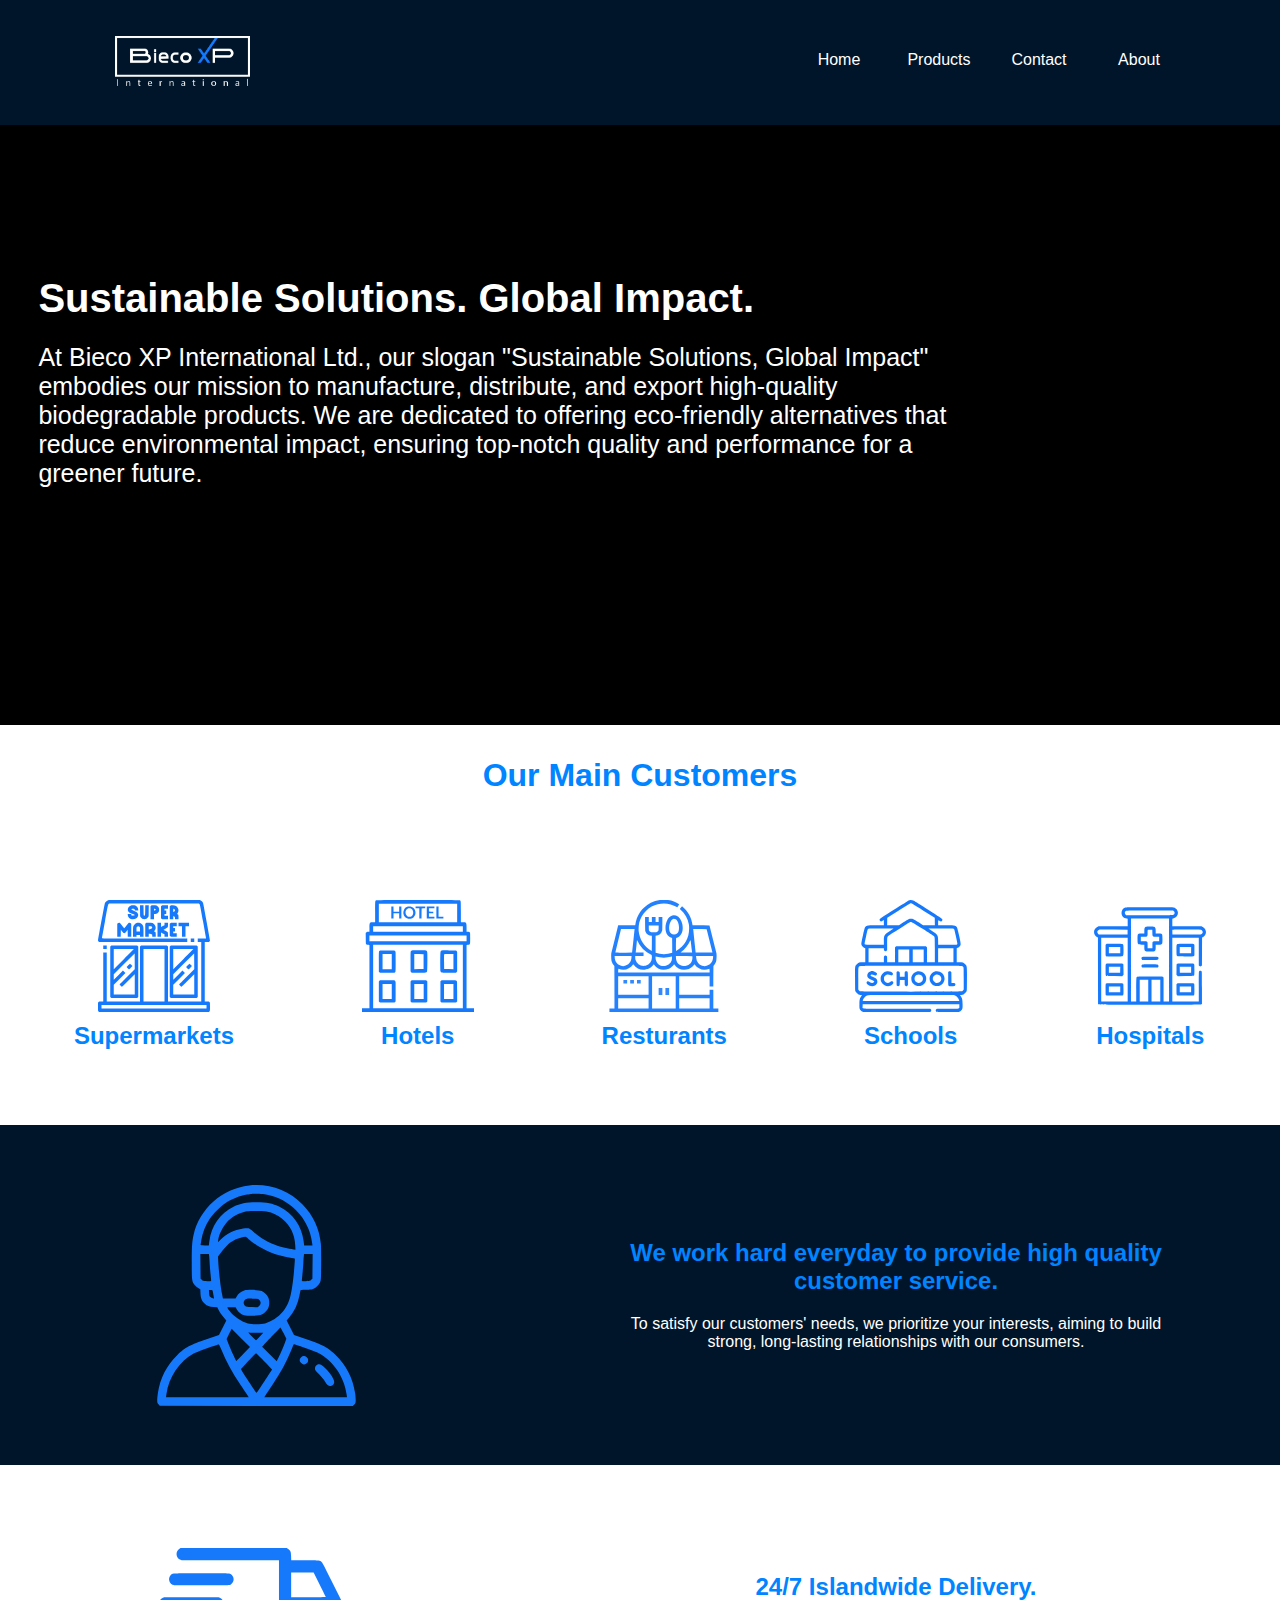
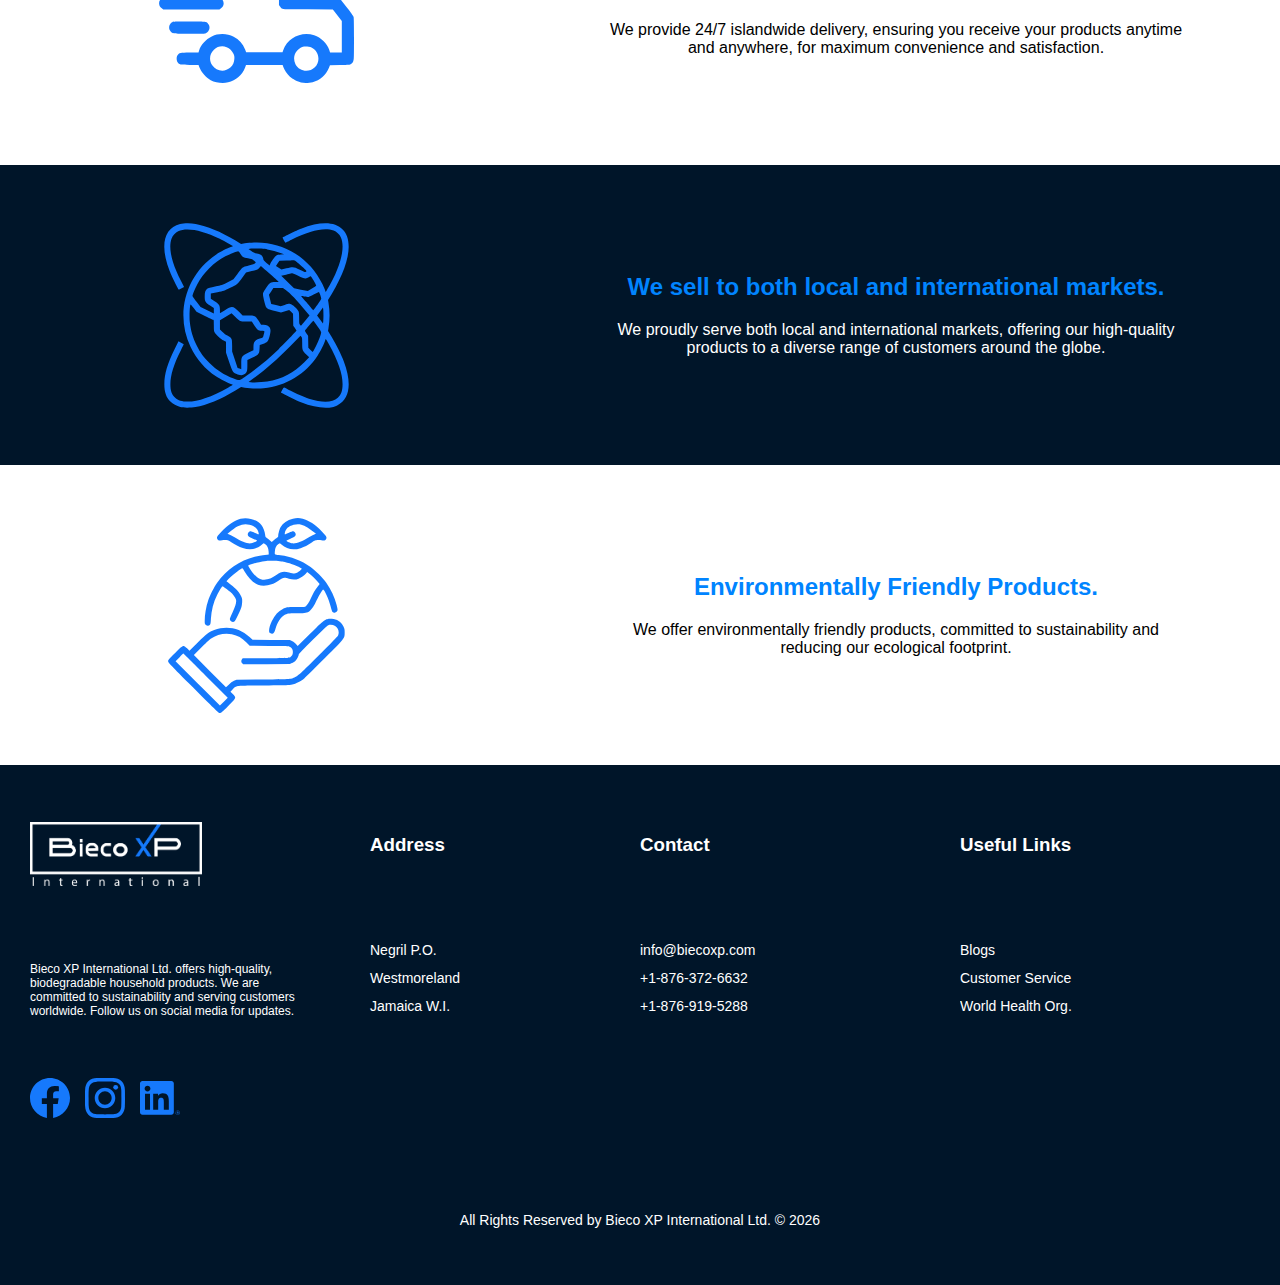
<file: index.html>
<!DOCTYPE html>
<html>
    <head>
        <meta charset="utf-8">
        <meta http-equiv="X-UA-Compatible" content="IE=edge">
        <title>Bieco XP International Ltd.</title>
        <link rel="apple-touch-icon" sizes="180x180" href="./images/Favicons/apple-touch-icon.png">
        <link rel="icon" type="image/png" sizes="32x32" href="./images/Favicons/favicon-32x32.png">
        <link rel="icon" type="image/png" sizes="16x16" href="./images/Favicons/favicon-16x16.png">
        <link rel="icon" href="./images/Favicons/favicon.ico" type="image/x-icon">
        <link rel="manifest" href="/site.webmanifest">
        <meta name="description" content="Bieco XP International Ltd. is Jamaica's #1 manufacturer, distributor and exporter of biodegradable products.">
        <meta name="viewport" content="width=device-width, initial-scale=1">
        <link rel="stylesheet" href="./CSS/index.css">
    </head>
    <body>
        <header>
            <div class="business_logo_container">
                <a href="index.html"><img class="main_logo" src="./images/Bieco Xp Logo (Main) Blue X.png" alt="Bieco XP International Ltd."></a>
            </div>
            <nav>
                <!-- Home -->
                <div class="links1">
                    <a href="index.html">Home</a>
                    <div class="link_bar1"></div>
                </div>
                <!-- Products -->
                <div class="links2">
                    <a href="products.html">Products</a>
                    <div class="link_bar2"></div>
                </div>
                <!-- Contact -->
                <div class="links3">
                    <a href="contact.html">Contact</a>
                    <div class="link_bar3"></div>
                </div>
                <!-- About -->
                <div class="links4">
                    <a href="about.html">About</a>
                    <div class="link_bar4"></div>
                </div>
            </nav>
            <div class="hamburger">
                <div class="lines"></div>
                <div class="lines"></div>
                <div class="lines"></div>
            </div>
        </header>
        <!-- Sidebar -->
         <div class="sidebar">
            <div class="sidebar_links">
                <div class="exit">
                    <div class="exit_container">
                        <p>X</p>
                    </div>
                </div>
                <div class="site_links">
                    <a href="index.html">Home</a>
                    <a href="products.html">Products</a>
                    <a href="contact.html">Contact</a>
                    <a href="about.html">About</a>
                </div>
            </div>
         </div>
         <!-- SLIDESHOW -->
         <div class="slideshow_container">
            <!-- IMAGE SLIDES -->
            <div class="slideShow">
                <img class="slideshow-image" src="./images/Slides/black_trays.jpg" alt="">
                <img class="slideshow-image" src="./images/Slides/children_holding_cups.jpg" alt="">
                <img class="slideshow-image" src="./images/Slides/coffee_cups.jpg" alt="">
                <img class="slideshow-image" src="./images/Slides/brown_cups.jpg" alt="">
                <img class="slideshow-image" src="./images/Slides/lunchbox1.jpg" alt="">
                <img class="slideshow-image" src="./images/Slides/lunchbox2.jpg" alt="">
                <img class="slideshow-image" src="./images/Slides/lunchbox3.jpg" alt="">
                <img class="slideshow-image" src="./images/Slides/lunchbox4.jpg" alt="">
                <img class="slideshow-image" src="./images/Slides/paper_bag.jpg" alt="">
                <img class="slideshow-image" src="./images/Slides/recycle.jpg" alt="">
                <img class="slideshow-image" src="./images/Slides/soup_bowl.jpg" alt="">
                <img class="slideshow-image" src="./images/Slides/soup_bowl_2.jpg" alt="">
                <img class="slideshow-image" src="./images/Slides/square_tray.jpg" alt="">
                <img class="slideshow-image" src="./images/Slides/straws1.jpg" alt="">
                <img class="slideshow-image" src="./images/Slides/straws2.jpg" alt="">
                <img class="slideshow-image" src="./images/Slides/woman_sipping.jpg" alt="">
            </div>
            <div class="slideshow_text_container">
                <div class="main_text">
                    <h1>Sustainable Solutions. Global Impact.</h1>
                </div>
                <div class="second_text">
                    <p>
                        At Bieco XP International Ltd., our slogan "Sustainable Solutions, Global Impact"
                        embodies our mission to manufacture, distribute, and export high-quality 
                        biodegradable products. We are dedicated to offering eco-friendly alternatives
                        that reduce environmental impact, ensuring top-notch quality and performance for
                        a greener future.
                    </p>
                </div>
            </div>
        </div>
        <!-- Company Info -->
        <div class="first_info">
            <h1>Our Main Customers</h1>
        </div>
        <div class="second_info">
            <div class="svg_box">
                <img src="./images/SVGs/supermarket.svg" alt="">
                <h2>Supermarkets</h2>
            </div>
            <div class="svg_box">
                <img src="./images/SVGs/hotel.svg" alt="">
                <h2>Hotels</h2>
            </div>
            <div class="svg_box">
                <img src="./images/SVGs/restaurant.svg" alt="">
                <h2>Resturants</h2>
            </div>
            <div class="svg_box">
                <img src="./images/SVGs/school.svg" alt="">
                <h2>Schools</h2>
            </div>
            <div class="svg_box">
                <img src="./images/SVGs/hospital.svg" alt="">
                <h2>Hospitals</h2>
            </div>
         </div>
         <div class="third_info">
            <div class="customer_service_svg_box">
                <img src="./images/SVGs/support.svg" alt="">
            </div>
            <div class="customer_service_text">
                <h2>We work hard everyday to provide high quality customer service.</h2>
                <p>To satisfy our customers' needs, we prioritize your interests, aiming 
                to build strong, long-lasting relationships with our consumers.</p>
            </div>
         </div>
         <div class="fourth_info">
            <div class="delivery_svg_box">
                <img src="./images/SVGs/delivery.svg" alt="">
            </div>
            <div class="delivery_text">
                <h2>24/7 Islandwide Delivery.</h2>
                <p>We provide 24/7 islandwide delivery, ensuring 
                you receive your products anytime and anywhere, for maximum convenience and satisfaction.</p>
            </div>
         </div>
         <div class="fifth_info">
            <div class="globe_svg_box">
                <img src="./images/SVGs/international.svg" alt="">
            </div>
            <div class="globe_text">
                <h2>We sell to both local and international markets.</h2>
                <p>We proudly serve both local and international markets, 
                offering our high-quality products to a diverse range of customers around the globe.</p>
            </div>
         </div>
         <div class="sixth_info">
            <div class="save_world_svg_box">
                <img src="./images/SVGs/save-the-world.svg" alt="">
            </div>
            <div class="save_world_text">
                <h2>Environmentally Friendly Products.</h2>
                <p>We offer environmentally friendly products, committed to sustainability and reducing our ecological footprint.</p>
            </div>
         </div>
         <footer>
            <div class="footerbar"></div>
            <div class="footer_info_container">
                <div class="footer_info_1">
                    <div class="footer_logo">
                        <img src="./images/Bieco Xp Logo (Main) Blue X.png" alt="">
                    </div>
                    <div class="footer_paragraph">
                        <p>Bieco XP International Ltd. offers high-quality, biodegradable 
                            household products. We are committed to sustainability and 
                            serving customers worldwide. Follow us on social media for updates.</p>
                    </div>
                    <div class="social_icons">
                        <a href="https://www.facebook.com/profile.php?id=61560289993094"><img class="social_logos" src="./images/SVGs/facebook.svg" alt="facebook"></a>
                        <a href="https://www.google.com/url?sa=t&source=web&rct=j&opi=89978449&url=https://www.instagram.com/biecoxpinternational/&ved=2ahUKEwiNjfKipeGHAxW2m7AFHSxkKkUQFnoECBUQAQ&usg=AOvVaw333r_BiGyADaVxfa9XVrte"><img class="social_logos" src="./images/SVGs/instagram.svg" alt="instagram"></a>
                        <a href="https://www.linkedin.com/company/bieco-xp-international/mycompany/?viewAsMember=true"><img class="social_logos" src="./images/SVGs/linkedin.svg" alt="linkedin"></a>
                    </div>
                </div>
                <div class="footer_info_2">
                    <div class="footer_address">
                        <h3>Address</h3>
                    </div>
                    <div class="footer_address_details">
                        <p>Negril P.O.</p>
                        <p>Westmoreland</p>
                        <p>Jamaica W.I.</p>
                    </div>
                </div>
                <div class="footer_info_3">
                    <div class="footer_contact">
                        <h3>Contact</h3>
                    </div>
                    <div class="footer_contact_details">
                        <p>info@biecoxp.com</p>
                        <p>+1-876-372-6632</p>
                        <p>+1-876-919-5288</p>
                    </div>
                </div>
                <div class="footer_info_4">
                    <div class="footer_links">
                        <h3>Useful Links</h3>
                    </div>
                    <div class="footer_links_details">
                        <p><a href="https://blog.education.nationalgeographic.org/tag/global-warming/">Blogs</a></p>
                        <p><a href="contact.html">Customer Service</a></p>
                        <p><a href="https://www.who.int/news/item/22-08-2019-who-calls-for-more-research-into-microplastics-and-a-crackdown-on-plastic-pollution">World Health Org.</a></p>
                    </div>
                </div>
            </div>
            <div class="rights_container">
                <p>All Rights Reserved by Bieco XP International Ltd. © 2024</p>
            </div>
         </footer>
         <script src="./Javascript/index.js" async></script>
    </body>
</html>
</file>
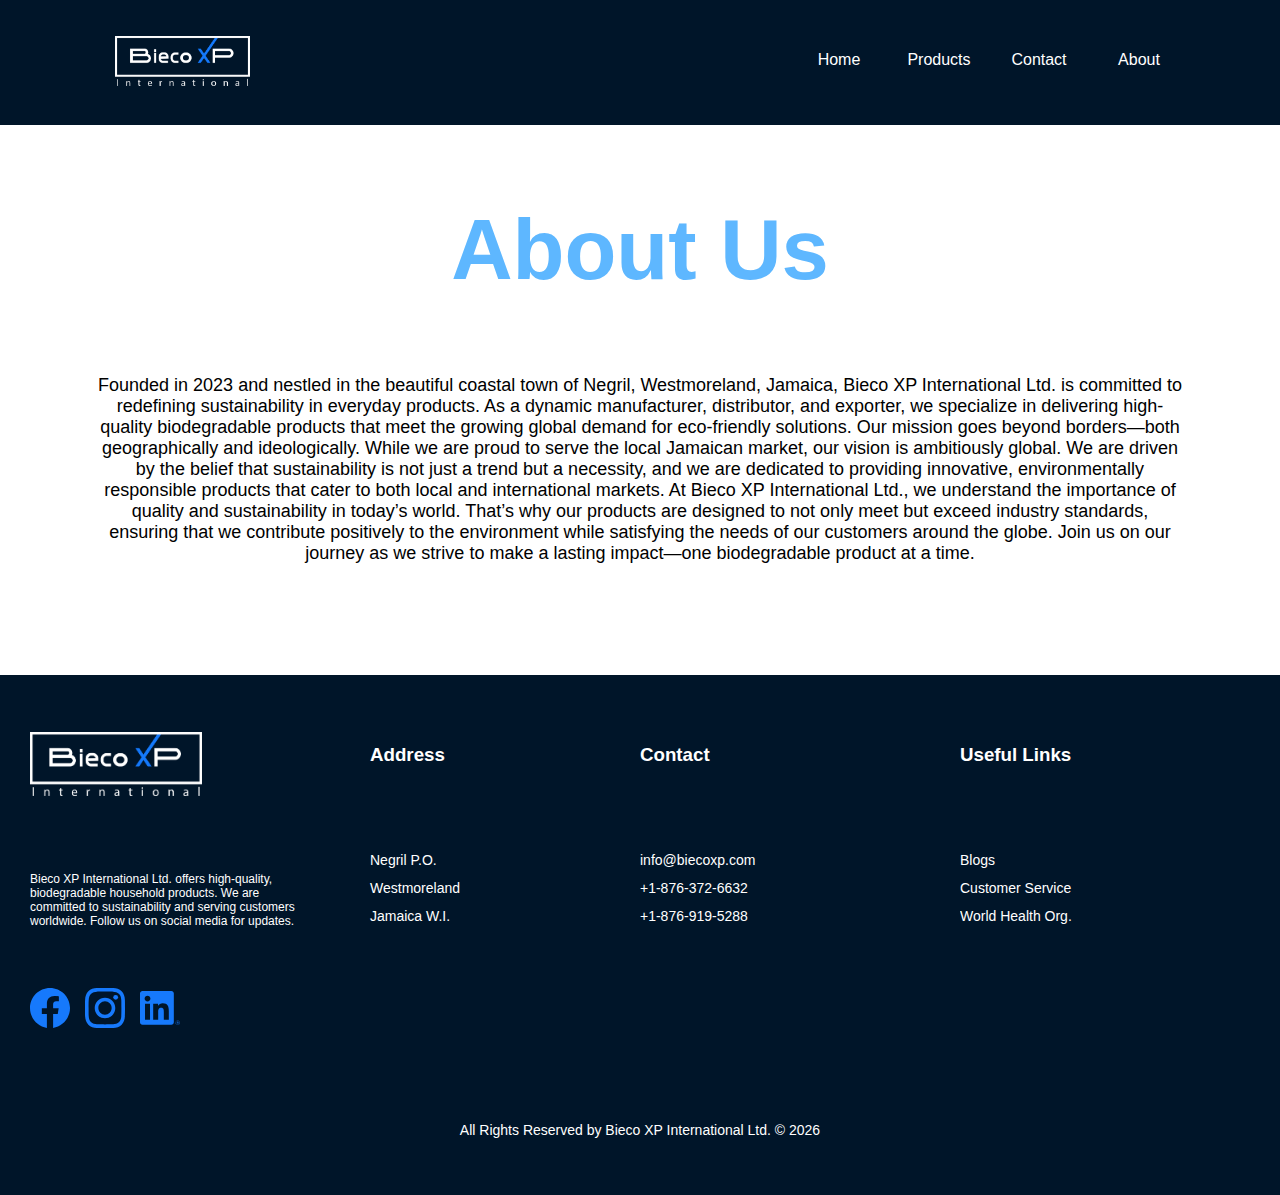
<file: about.html>
<!DOCTYPE html>
<html>
    <head>
        <meta charset="utf-8">
        <meta http-equiv="X-UA-Compatible" content="IE=edge">
        <title>About</title>
        <link rel="apple-touch-icon" sizes="180x180" href="./images/Favicons/apple-touch-icon.png">
        <link rel="icon" type="image/png" sizes="32x32" href="./images/Favicons/favicon-32x32.png">
        <link rel="icon" type="image/png" sizes="16x16" href="./images/Favicons/favicon-16x16.png">
        <link rel="icon" href="./images/Favicons/favicon.ico" type="image/x-icon">
        <link rel="manifest" href="/site.webmanifest">
        <meta name="description" content="Get to know us.">
        <meta name="viewport" content="width=device-width, initial-scale=1">
        <link rel="stylesheet" href="./CSS/about.css">
    </head>
    <body>
        <header>
            <div class="business_logo_container">
                <a href="index.html"><img class="main_logo" src="./images/Bieco Xp Logo (Main) Blue X.png" alt="Bieco XP International Ltd."></a>
            </div>
            <nav>
                <!-- Home -->
                <div class="links1">
                    <a href="index.html">Home</a>
                    <div class="link_bar1"></div>
                </div>
                <!-- Products -->
                <div class="links2">
                    <a href="products.html">Products</a>
                    <div class="link_bar2"></div>
                </div>
                <!-- Contact -->
                <div class="links3">
                    <a href="contact.html">Contact</a>
                    <div class="link_bar3"></div>
                </div>
                <!-- About -->
                <div class="links4">
                    <a href="about.html">About</a>
                    <div class="link_bar4"></div>
                </div>
            </nav>
            <div class="hamburger">
                <div class="lines"></div>
                <div class="lines"></div>
                <div class="lines"></div>
            </div>
        </header>
        <!-- Sidebar -->
         <div class="sidebar">
            <div class="sidebar_links">
                <div class="exit">
                    <div class="exit_container">
                        <p>X</p>
                    </div>
                </div>
                <div class="site_links">
                    <a href="index.html">Home</a>
                    <a href="products.html">Products</a>
                    <a href="contact.html">Contact</a>
                    <a href="about.html">About</a>
                </div>
            </div>
         </div>
         <!-- Content -->
          <div class="content">
            <div class="first_bar">
                <h1>About Us</h1>
            </div>
            <div class="second_bar">
                <p>
                    Founded in 2023 and nestled in the beautiful coastal town of Negril, Westmoreland, Jamaica, Bieco XP International Ltd. is committed to redefining sustainability in everyday products. As a dynamic manufacturer, distributor, and exporter, we specialize in delivering high-quality biodegradable products that meet the growing global demand for eco-friendly solutions.
                    Our mission goes beyond borders—both geographically and ideologically. While we are proud to serve the local Jamaican market, our vision is ambitiously global. We are driven by the belief that sustainability is not just a trend but a necessity, and we are dedicated to providing innovative, environmentally responsible products that cater to both local and international markets.
                    At Bieco XP International Ltd., we understand the importance of quality and sustainability in today’s world. That’s why our products are designed to not only meet but exceed industry standards, ensuring that we contribute positively to the environment while satisfying the needs of our customers around the globe.                 
                    Join us on our journey as we strive to make a lasting impact—one biodegradable product at a time.
                </p>
          </div>
         <footer>
            <div class="footerbar"></div>
            <div class="footer_info_container">
                <div class="footer_info_1">
                    <div class="footer_logo">
                        <img src="./images/Bieco Xp Logo (Main) Blue X.png" alt="">
                    </div>
                    <div class="footer_paragraph">
                        <p>Bieco XP International Ltd. offers high-quality, biodegradable 
                            household products. We are committed to sustainability and 
                            serving customers worldwide. Follow us on social media for updates.</p>
                    </div>
                    <div class="social_icons">
                        <a href="https://www.facebook.com/profile.php?id=61560289993094"><img class="social_logos" src="./images/SVGs/facebook.svg" alt="facebook"></a>
                        <a href="https://www.google.com/url?sa=t&source=web&rct=j&opi=89978449&url=https://www.instagram.com/biecoxpinternational/&ved=2ahUKEwiNjfKipeGHAxW2m7AFHSxkKkUQFnoECBUQAQ&usg=AOvVaw333r_BiGyADaVxfa9XVrte"><img class="social_logos" src="./images/SVGs/instagram.svg" alt="instagram"></a>
                        <a href="https://www.linkedin.com/company/bieco-xp-international/mycompany/?viewAsMember=true"><img class="social_logos" src="./images/SVGs/linkedin.svg" alt="linkedin"></a>
                    </div>
                </div>
                <div class="footer_info_2">
                    <div class="footer_address">
                        <h3>Address</h3>
                    </div>
                    <div class="footer_address_details">
                        <p>Negril P.O.</p>
                        <p>Westmoreland</p>
                        <p>Jamaica W.I.</p>
                    </div>
                </div>
                <div class="footer_info_3">
                    <div class="footer_contact">
                        <h3>Contact</h3>
                    </div>
                    <div class="footer_contact_details">
                        <p>info@biecoxp.com</p>
                        <p>+1-876-372-6632</p>
                        <p>+1-876-919-5288</p>
                    </div>
                </div>
                <div class="footer_info_4">
                    <div class="footer_links">
                        <h3>Useful Links</h3>
                    </div>
                    <div class="footer_links_details">
                        <p><a href="https://blog.education.nationalgeographic.org/tag/global-warming/">Blogs</a></p>
                        <p><a href="contact.html">Customer Service</a></p>
                        <p><a href="https://www.who.int/news/item/22-08-2019-who-calls-for-more-research-into-microplastics-and-a-crackdown-on-plastic-pollution">World Health Org.</a></p>
                    </div>
                </div>
            </div>
            <div class="rights_container">
                <p>All Rights Reserved by Bieco XP International Ltd. © 2024</p>
            </div>
         </footer>
         <script src="./Javascript/about.js" async></script>
    </body>
</html>
</file>
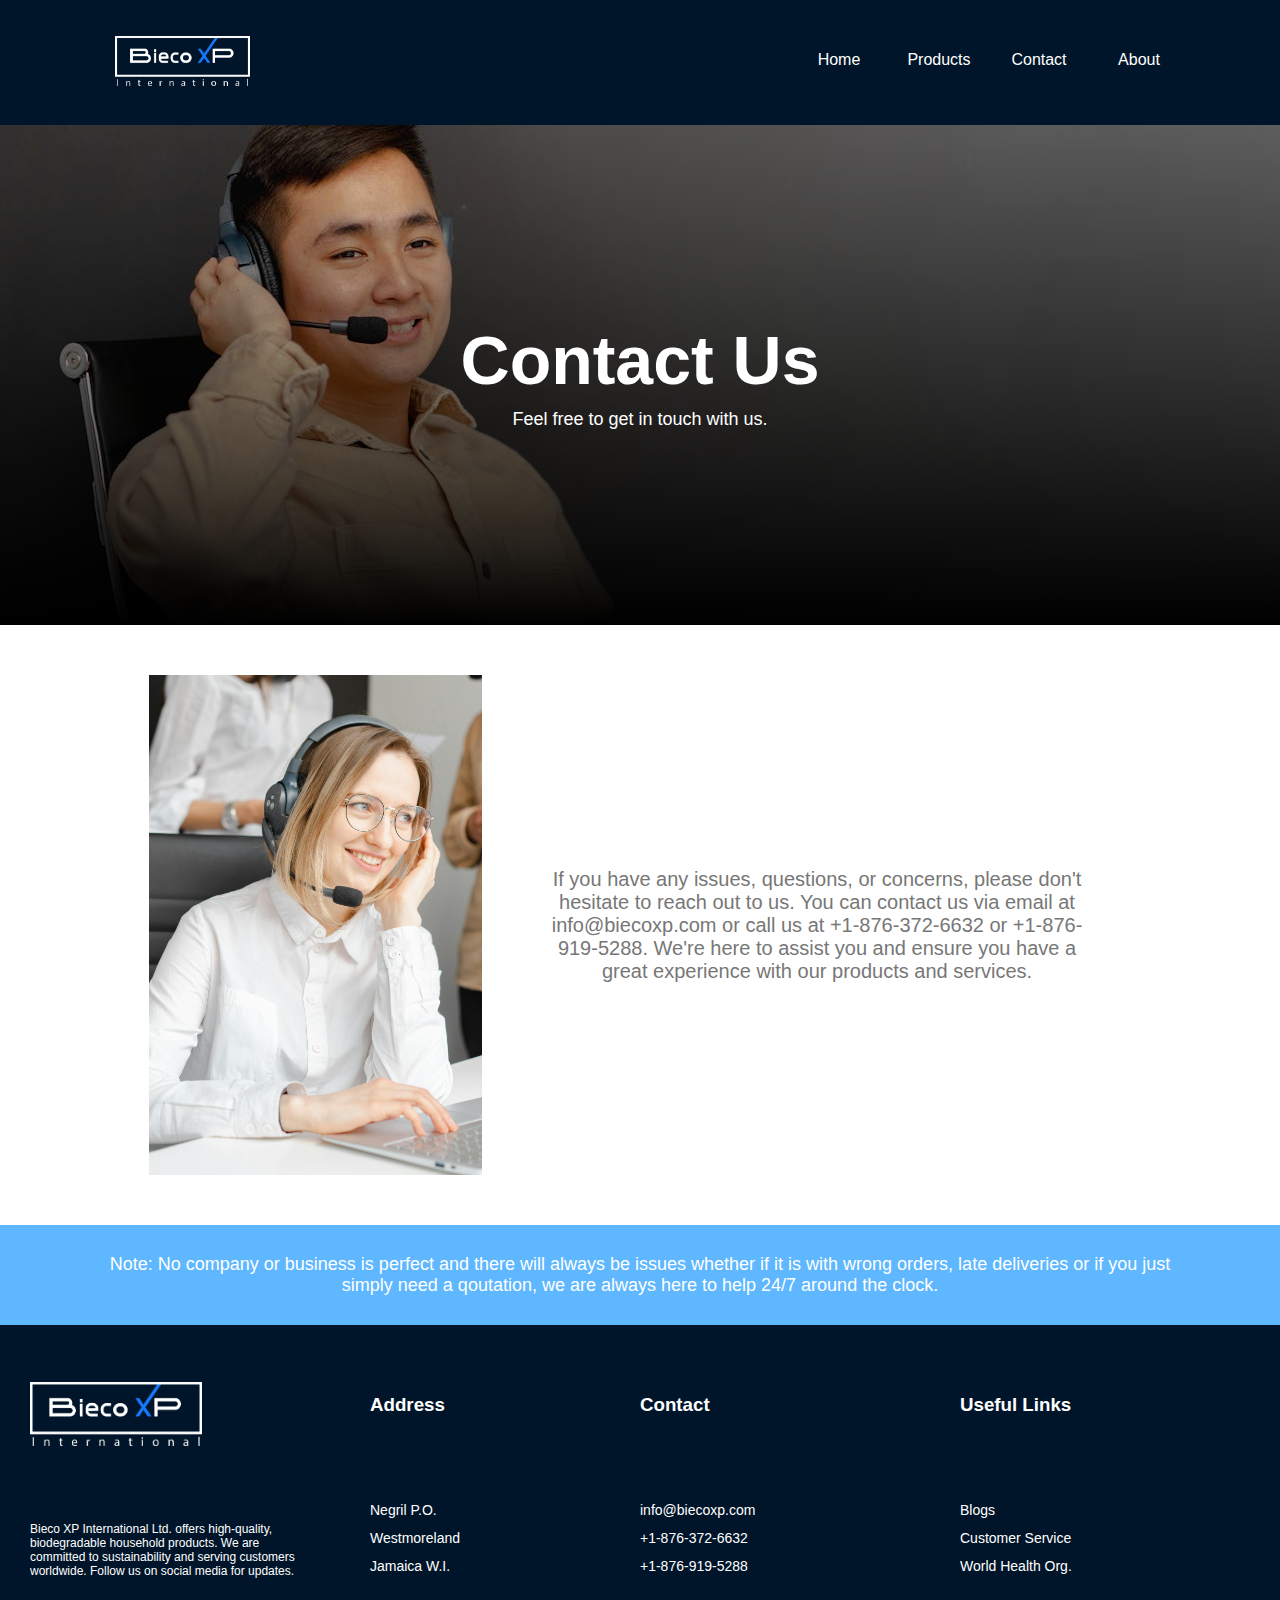
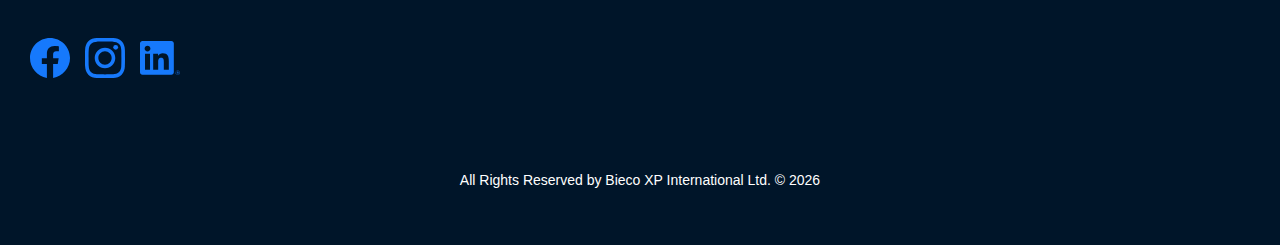
<file: contact.html>
<!DOCTYPE html>
<html>
    <head>
        <meta charset="utf-8">
        <meta http-equiv="X-UA-Compatible" content="IE=edge">
        <title>Contact Us</title>
        <link rel="apple-touch-icon" sizes="180x180" href="./images/Favicons/apple-touch-icon.png">
        <link rel="icon" type="image/png" sizes="32x32" href="./images/Favicons/favicon-32x32.png">
        <link rel="icon" type="image/png" sizes="16x16" href="./images/Favicons/favicon-16x16.png">
        <link rel="icon" href="./images/Favicons/favicon.ico" type="image/x-icon">
        <link rel="manifest" href="/site.webmanifest">
        <meta name="description" content="For more info, feel free to reach out to us.">
        <meta name="viewport" content="width=device-width, initial-scale=1">
        <link rel="stylesheet" href="./CSS/contact.css">
    </head>
    <body>
        <header>
            <div class="business_logo_container">
                <a href="#"><img class="main_logo" src="./images/Bieco Xp Logo (Main) Blue X.png" alt="Bieco XP International Ltd."></a>
            </div>
            <nav>
                <!-- Home -->
                <div class="links1">
                    <a href="index.html">Home</a>
                    <div class="link_bar1"></div>
                </div>
                <!-- Products -->
                <div class="links2">
                    <a href="products.html">Products</a>
                    <div class="link_bar2"></div>
                </div>
                <!-- Contact -->
                <div class="links3">
                    <a href="contact.html">Contact</a>
                    <div class="link_bar3"></div>
                </div>
                <!-- About -->
                <div class="links4">
                    <a href="about.html">About</a>
                    <div class="link_bar4"></div>
                </div>
            </nav>
            <div class="hamburger">
                <div class="lines"></div>
                <div class="lines"></div>
                <div class="lines"></div>
            </div>
        </header>
        <!-- Sidebar -->
         <div class="sidebar">
            <div class="sidebar_links">
                <div class="exit">
                    <div class="exit_container">
                        <p>X</p>
                    </div>
                </div>
                <div class="site_links">
                    <a href="index.html">Home</a>
                    <a href="products.html">Products</a>
                    <a href="contact.html">Contact</a>
                    <a href="about.html">About</a>
                </div>
            </div>
         </div>
         <!-- Content -->
          <div class="content">
            <div class="image_cover">
                <img src="./images/Customer Service/1.jpg" alt="">
                <div class="opacity_cover">
                    <h1>Contact Us</h1>
                    <p>Feel free to get in touch with us.</p>
                </div>
            </div>
            <div class="second_image">
                <div class="image_container">
                    <img src="./images/Customer Service/2.jpg" alt="">
                </div>
                <div class="contact_info_box">
                    <p>
                        If you have any issues, questions, or concerns, please don't 
                        hesitate to reach out to us. You can contact us via email at 
                        info@biecoxp.com or call us at +1-876-372-6632 or +1-876-919-5288. We're here to 
                        assist you and ensure you have a great experience with our 
                        products and services.</p>
                </div>
            </div>
            <div class="text1">
                <p>
                    Note: No company or business is perfect and there will always be 
                    issues whether if it is with wrong orders, late deliveries or
                    if you just simply need a qoutation, we are always here to help 
                    24/7 around the clock.
                </p>
            </div>
          </div>
         <footer>
            <div class="footerbar"></div>
            <div class="footer_info_container">
                <div class="footer_info_1">
                    <div class="footer_logo">
                        <img src="./images/Bieco Xp Logo (Main) Blue X.png" alt="">
                    </div>
                    <div class="footer_paragraph">
                        <p>Bieco XP International Ltd. offers high-quality, biodegradable 
                            household products. We are committed to sustainability and 
                            serving customers worldwide. Follow us on social media for updates.</p>
                    </div>
                    <div class="social_icons">
                        <a href="https://www.facebook.com/profile.php?id=61560289993094"><img class="social_logos" src="./images/SVGs/facebook.svg" alt="facebook"></a>
                        <a href="https://www.google.com/url?sa=t&source=web&rct=j&opi=89978449&url=https://www.instagram.com/biecoxpinternational/&ved=2ahUKEwiNjfKipeGHAxW2m7AFHSxkKkUQFnoECBUQAQ&usg=AOvVaw333r_BiGyADaVxfa9XVrte"><img class="social_logos" src="./images/SVGs/instagram.svg" alt="instagram"></a>
                        <a href="https://www.linkedin.com/company/bieco-xp-international/mycompany/?viewAsMember=true"><img class="social_logos" src="./images/SVGs/linkedin.svg" alt="linkedin"></a>
                    </div>
                </div>
                <div class="footer_info_2">
                    <div class="footer_address">
                        <h3>Address</h3>
                    </div>
                    <div class="footer_address_details">
                        <p>Negril P.O.</p>
                        <p>Westmoreland</p>
                        <p>Jamaica W.I.</p>
                    </div>
                </div>
                <div class="footer_info_3">
                    <div class="footer_contact">
                        <h3>Contact</h3>
                    </div>
                    <div class="footer_contact_details">
                        <p>info@biecoxp.com</p>
                        <p>+1-876-372-6632</p>
                        <p>+1-876-919-5288</p>
                    </div>
                </div>
                <div class="footer_info_4">
                    <div class="footer_links">
                        <h3>Useful Links</h3>
                    </div>
                    <div class="footer_links_details">
                        <p><a href="https://blog.education.nationalgeographic.org/tag/global-warming/">Blogs</a></p>
                        <p><a href="contact.html">Customer Service</a></p>
                        <p><a href="https://www.who.int/news/item/22-08-2019-who-calls-for-more-research-into-microplastics-and-a-crackdown-on-plastic-pollution">World Health Org.</a></p>
                    </div>
                </div>
            </div>
            <div class="rights_container">
                <p>All Rights Reserved by Bieco XP International Ltd. © 2024</p>
            </div>
         </footer>
         <script src="./Javascript/contact.js" async></script>
    </body>
</html>
</file>
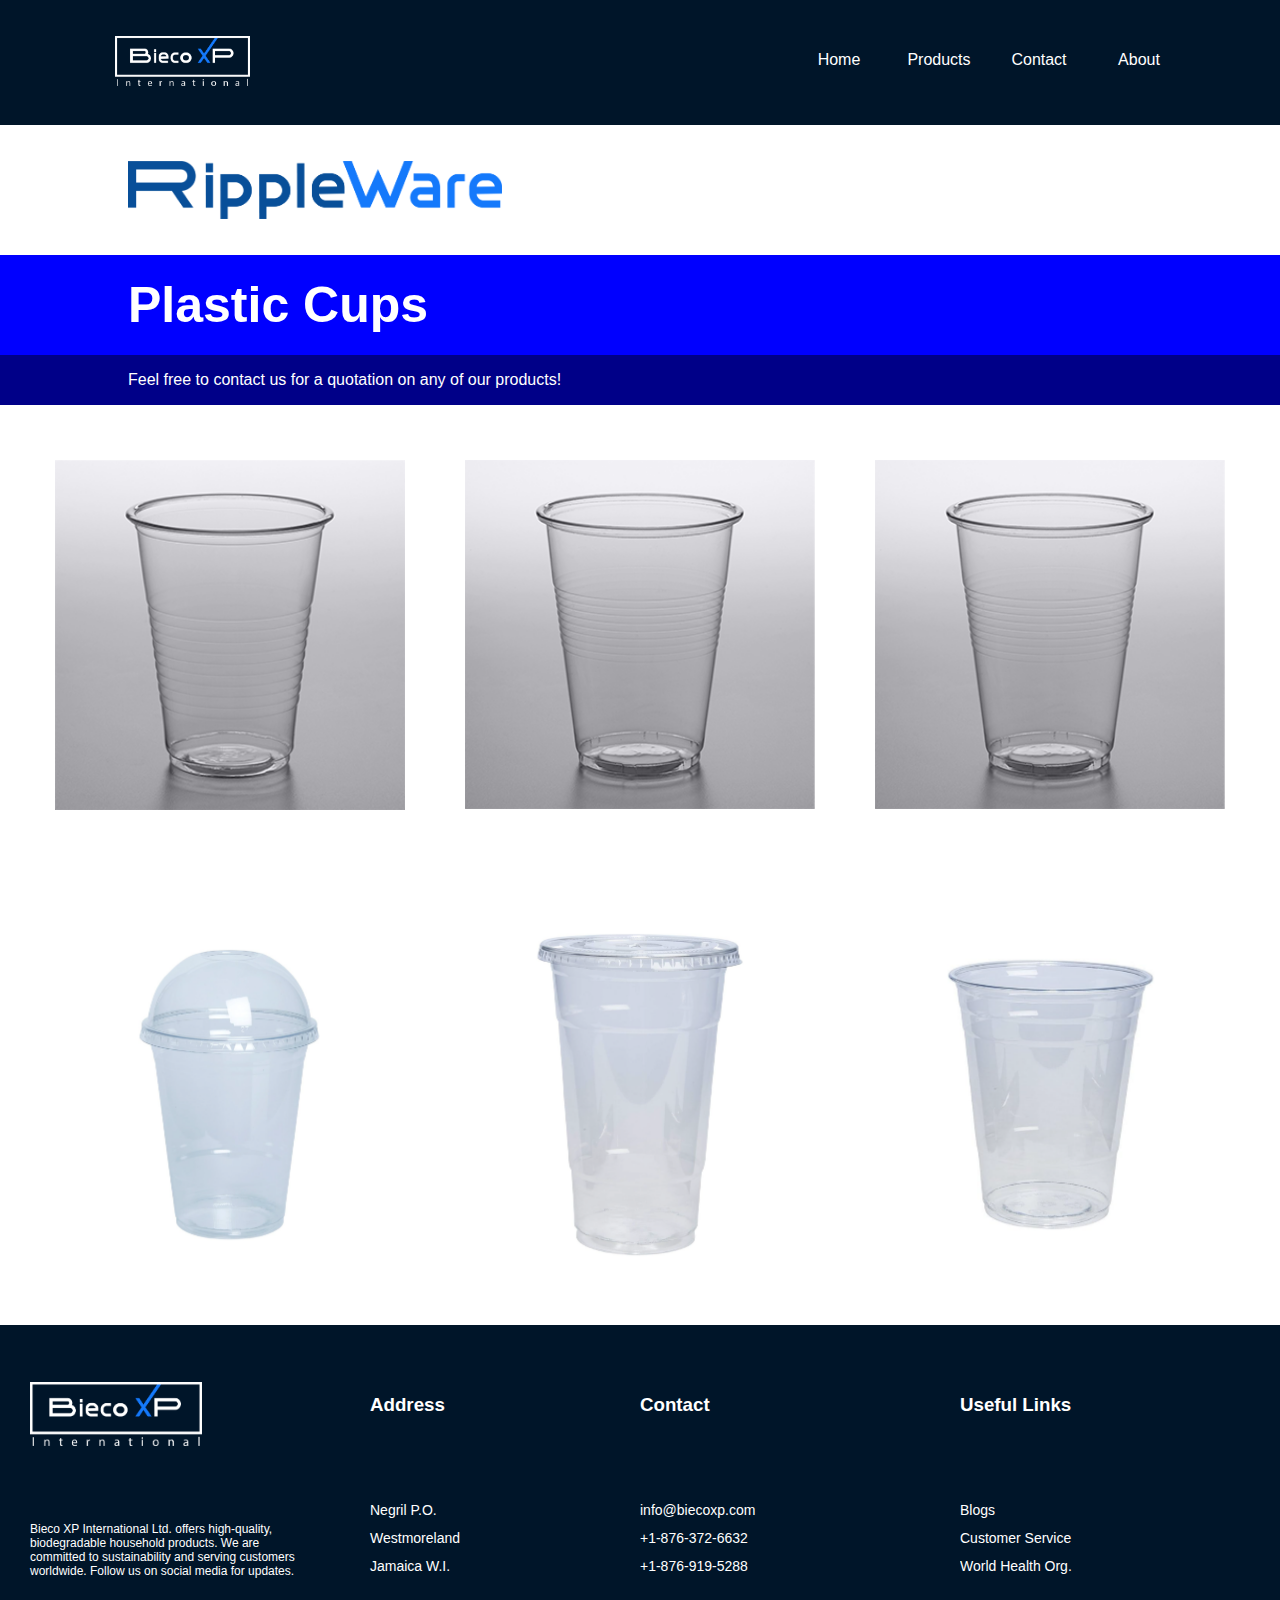
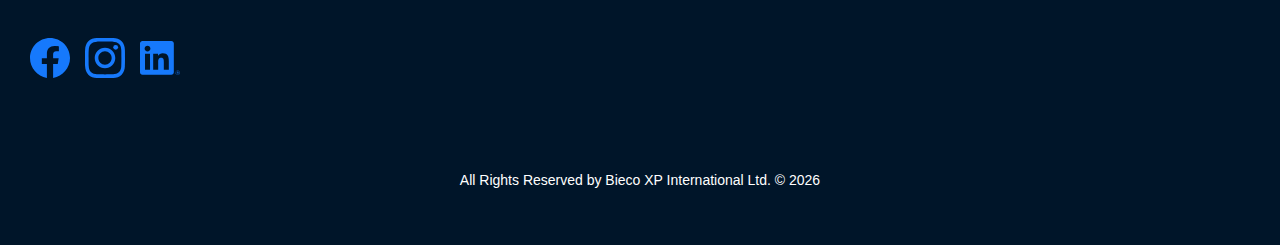
<file: plasticcups.html>
<!DOCTYPE html>
<html>
    <head>
        <meta charset="utf-8">
        <meta http-equiv="X-UA-Compatible" content="IE=edge">
        <title>Plastic Cups</title>
        <link rel="apple-touch-icon" sizes="180x180" href="./images/Favicons/apple-touch-icon.png">
        <link rel="icon" type="image/png" sizes="32x32" href="./images/Favicons/favicon-32x32.png">
        <link rel="icon" type="image/png" sizes="16x16" href="./images/Favicons/favicon-16x16.png">
        <link rel="icon" href="./images/Favicons/favicon.ico" type="image/x-icon">
        <link rel="manifest" href="/site.webmanifest">
        <meta name="description" content="Rippleware biodegradable plastic cup catalogue.">
        <meta name="viewport" content="width=device-width, initial-scale=1">
        <link rel="stylesheet" href="./CSS/plasticcups.css">
    </head>
    <body>
        <header>
            <div class="business_logo_container">
                <a href="index.html"><img class="main_logo" src="./images/Bieco Xp Logo (Main) Blue X.png" alt="Bieco XP International Ltd."></a>
            </div>
            <nav>
                <!-- Home -->
                <div class="links1">
                    <a href="index.html">Home</a>
                    <div class="link_bar1"></div>
                </div>
                <!-- Products -->
                <div class="links2">
                    <a href="products.html">Products</a>
                    <div class="link_bar2"></div>
                </div>
                <!-- Contact -->
                <div class="links3">
                    <a href="contact.html">Contact</a>
                    <div class="link_bar3"></div>
                </div>
                <!-- About -->
                <div class="links4">
                    <a href="about.html">About</a>
                    <div class="link_bar4"></div>
                </div>
            </nav>
            <div class="hamburger">
                <div class="lines"></div>
                <div class="lines"></div>
                <div class="lines"></div>
            </div>
        </header>
        <!-- Sidebar -->
         <div class="sidebar">
            <div class="sidebar_links">
                <div class="exit">
                    <div class="exit_container">
                        <p>X</p>
                    </div>
                </div>
                <div class="site_links">
                    <a href="index.html">Home</a>
                    <a href="products.html">Products</a>
                    <a href="contact.html">Contact</a>
                    <a href="about.html">About</a>
                </div>
            </div>
         </div>
         <!-- Content -->
          <div class="content">
            <div class="rippleware_logo">
                <img src="./images/Rippleware Text Logo.png" alt="Rippleware">
            </div>
            <div class="rippleware_description">
                <h1>Plastic Cups</h1>
            </div>
            <div class="qoute">
                <p>Feel free to contact us for a quotation on any of our products!</p>
            </div>
            <div class="cup_row_container">
                <div class="cup_box">
                    <img src="./images/Products/Rippleware/Plastic cups/7 Oz.png" alt="">
                    <div class="cup_info">
                        <h3>7 Oz Cup (50 x 48)</h3>
                        <p>2400 units per case</p>
                    </div>
                </div>
                <div class="cup_box">
                    <img src="./images/Products/Rippleware/Plastic cups/9 Oz.png" alt="">
                    <div class="cup_info">
                        <h3>9 Oz Cup (50 x 20)</h3>
                        <p>1000 units per case</p>
                    </div>
                </div>
                <div class="cup_box">
                    <img src="./images/Products/Rippleware/Plastic cups/9 Oz.png" alt="">
                    <div class="cup_info">
                        <h3>12 Oz Cup (50 x 20)</h3>
                        <p>1000 units per case</p>
                    </div>
                </div>
            </div>
            <div class="cup_row_container">
                <div class="cup_box">
                    <img src="./images/Products/Rippleware/Plastic cups/Smoothie Cups with Dome Lid (12, 16, 20, 24 Oz) 50 x 20.png" alt="">
                    <div class="cup_info">
                        <h3>Smoothie Cups</h3>
                        <p>With Dome Lid</p>
                        <p>(12, 16, 20, 24 Oz) 50 x 20</p>
                    </div>
                </div>
                <div class="cup_box">
                    <img src="./images/Products/Rippleware/Plastic cups/Smoothie Cups with Flat Lid (12, 16, 20, 24 Oz) 50 x 20.png" alt="">
                    <div class="cup_info">
                        <h3>Smoothie Cups</h3>
                        <p>With Flat Lid</p>
                        <p>(12, 16, 20, 24 Oz) 50 x 20</p>
                    </div>
                </div>
                <div class="cup_box">
                    <img src="./images/Products/Rippleware/Plastic cups/Smoothie Cups without Lid (12, 16, 20, 24 Oz) 50 x 20.png" alt="">
                    <div class="cup_info">
                        <h3>Smoothie Cups</h3>
                        <p>Without Lid</p>
                        <p>(12, 16, 20, 24 Oz) 50 x 20</p>
                    </div>
                </div>
            </div>
          </div>
          <!-- Content -->
         <footer>
            <div class="footerbar"></div>
            <div class="footer_info_container">
                <div class="footer_info_1">
                    <div class="footer_logo">
                        <img src="./images/Bieco Xp Logo (Main) Blue X.png" alt="">
                    </div>
                    <div class="footer_paragraph">
                        <p>Bieco XP International Ltd. offers high-quality, biodegradable 
                            household products. We are committed to sustainability and 
                            serving customers worldwide. Follow us on social media for updates.</p>
                    </div>
                    <div class="social_icons">
                        <a href="https://www.facebook.com/profile.php?id=61560289993094"><img class="social_logos" src="./images/SVGs/facebook.svg" alt="facebook"></a>
                        <a href="https://www.google.com/url?sa=t&source=web&rct=j&opi=89978449&url=https://www.instagram.com/biecoxpinternational/&ved=2ahUKEwiNjfKipeGHAxW2m7AFHSxkKkUQFnoECBUQAQ&usg=AOvVaw333r_BiGyADaVxfa9XVrte"><img class="social_logos" src="./images/SVGs/instagram.svg" alt="instagram"></a>
                        <a href="https://www.linkedin.com/company/bieco-xp-international/mycompany/?viewAsMember=true"><img class="social_logos" src="./images/SVGs/linkedin.svg" alt="linkedin"></a>
                    </div>
                </div>
                <div class="footer_info_2">
                    <div class="footer_address">
                        <h3>Address</h3>
                    </div>
                    <div class="footer_address_details">
                        <p>Negril P.O.</p>
                        <p>Westmoreland</p>
                        <p>Jamaica W.I.</p>
                    </div>
                </div>
                <div class="footer_info_3">
                    <div class="footer_contact">
                        <h3>Contact</h3>
                    </div>
                    <div class="footer_contact_details">
                        <p>info@biecoxp.com</p>
                        <p>+1-876-372-6632</p>
                        <p>+1-876-919-5288</p>
                    </div>
                </div>
                <div class="footer_info_4">
                    <div class="footer_links">
                        <h3>Useful Links</h3>
                    </div>
                    <div class="footer_links_details">
                        <p><a href="https://blog.education.nationalgeographic.org/tag/global-warming/">Blogs</a></p>
                        <p><a href="contact.html">Customer Service</a></p>
                        <p><a href="https://www.who.int/news/item/22-08-2019-who-calls-for-more-research-into-microplastics-and-a-crackdown-on-plastic-pollution">World Health Org.</a></p>
                    </div>
                </div>
            </div>
            <div class="rights_container">
                <p>All Rights Reserved by Bieco XP International Ltd. © 2024</p>
            </div>
         </footer>
         <script src="./Javascript/plasticcups.js" async></script>
    </body>
</html>
</file>
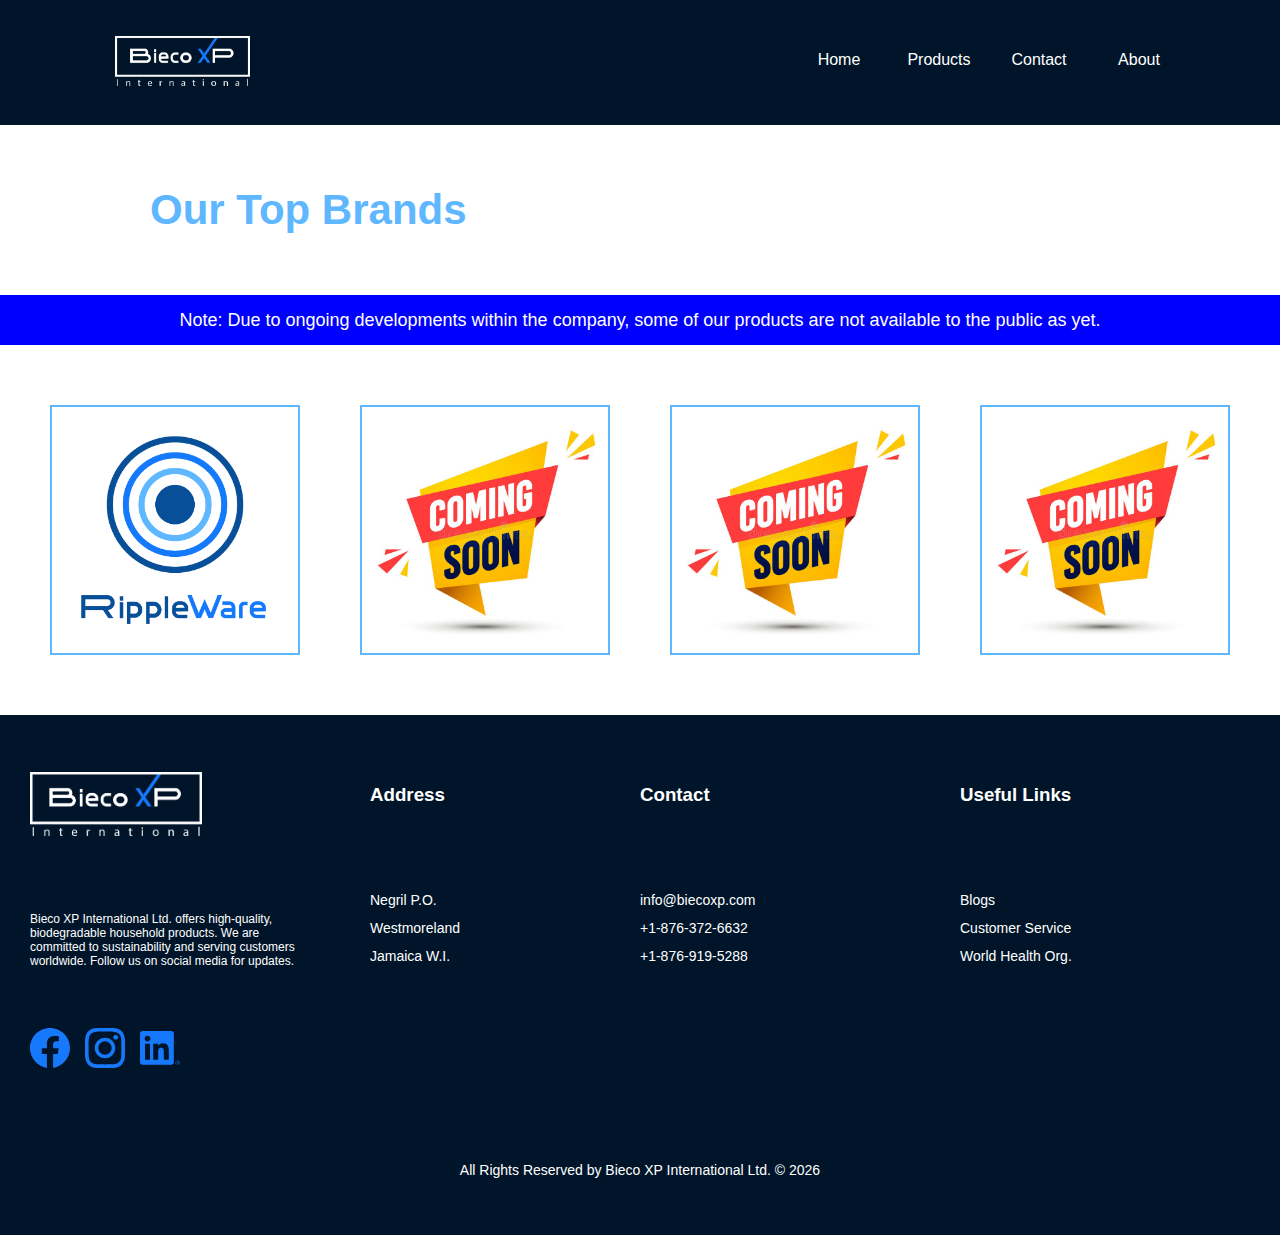
<file: products.html>
<!DOCTYPE html>
<html>
    <head>
        <meta charset="utf-8">
        <meta http-equiv="X-UA-Compatible" content="IE=edge">
        <title>Products</title>
        <link rel="apple-touch-icon" sizes="180x180" href="./images/Favicons/apple-touch-icon.png">
        <link rel="icon" type="image/png" sizes="32x32" href="./images/Favicons/favicon-32x32.png">
        <link rel="icon" type="image/png" sizes="16x16" href="./images/Favicons/favicon-16x16.png">
        <link rel="icon" href="./images/Favicons/favicon.ico" type="image/x-icon">
        <link rel="manifest" href="/site.webmanifest">
        <meta name="description" content="View our product catalogue.">
        <meta name="viewport" content="width=device-width, initial-scale=1">
        <link rel="stylesheet" href="./CSS/products.css">
    </head>
    <body>
        <header>
            <div class="business_logo_container">
                <a href="index.html"><img class="main_logo" src="./images/Bieco Xp Logo (Main) Blue X.png" alt="Bieco XP International Ltd."></a>
            </div>
            <nav>
                <!-- Home -->
                <div class="links1">
                    <a href="index.html">Home</a>
                    <div class="link_bar1"></div>
                </div>
                <!-- Products -->
                <div class="links2">
                    <a href="products.html">Products</a>
                    <div class="link_bar2"></div>
                </div>
                <!-- Contact -->
                <div class="links3">
                    <a href="contact.html">Contact</a>
                    <div class="link_bar3"></div>
                </div>
                <!-- About -->
                <div class="links4">
                    <a href="about.html">About</a>
                    <div class="link_bar4"></div>
                </div>
            </nav>
            <div class="hamburger">
                <div class="lines"></div>
                <div class="lines"></div>
                <div class="lines"></div>
            </div>
        </header>
        <!-- Sidebar -->
         <div class="sidebar">
            <div class="sidebar_links">
                <div class="exit">
                    <div class="exit_container">
                        <p>X</p>
                    </div>
                </div>
                <div class="site_links">
                    <a href="index.html">Home</a>
                    <a href="products.html">Products</a>
                    <a href="contact.html">Contact</a>
                    <a href="about.html">About</a>
                </div>
            </div>
         </div>
         <!-- Content -->
          <div class="content">
            <div class="brand_container">
                <h1>Our Top Brands</h1>
            </div>
            <div class="note">
                <p>Note: Due to ongoing developments within the company, some of our products are not available to the public as yet.</p>
            </div>
            <div class="product_logos">
                <a href="rippleware.html"><div class="logo_box"><img src="./images/Products/Brands/RippleWare_logo.png" alt="RippleWare"></div></a>
                <a href="#"><div class="logo_box"><img src="./images/Products/Brands/live-stream-313513895.jpg" alt="RippleWare"></div></a>
                <a href="#"><div class="logo_box"><img src="./images/Products/Brands/live-stream-313513895.jpg" alt="RippleWare"></div></a>
                <a href="#"><div class="logo_box"><img src="./images/Products/Brands/live-stream-313513895.jpg" alt="RippleWare"></div></a>
            </div>
          </div>
         <footer>
            <div class="footerbar"></div>
            <div class="footer_info_container">
                <div class="footer_info_1">
                    <div class="footer_logo">
                        <img src="./images/Bieco Xp Logo (Main) Blue X.png" alt="">
                    </div>
                    <div class="footer_paragraph">
                        <p>Bieco XP International Ltd. offers high-quality, biodegradable 
                            household products. We are committed to sustainability and 
                            serving customers worldwide. Follow us on social media for updates.</p>
                    </div>
                    <div class="social_icons">
                        <a href="https://www.facebook.com/profile.php?id=61560289993094"><img class="social_logos" src="./images/SVGs/facebook.svg" alt="facebook"></a>
                        <a href="https://www.google.com/url?sa=t&source=web&rct=j&opi=89978449&url=https://www.instagram.com/biecoxpinternational/&ved=2ahUKEwiNjfKipeGHAxW2m7AFHSxkKkUQFnoECBUQAQ&usg=AOvVaw333r_BiGyADaVxfa9XVrte"><img class="social_logos" src="./images/SVGs/instagram.svg" alt="instagram"></a>
                        <a href="https://www.linkedin.com/company/bieco-xp-international/mycompany/?viewAsMember=true"><img class="social_logos" src="./images/SVGs/linkedin.svg" alt="linkedin"></a>
                    </div>
                </div>
                <div class="footer_info_2">
                    <div class="footer_address">
                        <h3>Address</h3>
                    </div>
                    <div class="footer_address_details">
                        <p>Negril P.O.</p>
                        <p>Westmoreland</p>
                        <p>Jamaica W.I.</p>
                    </div>
                </div>
                <div class="footer_info_3">
                    <div class="footer_contact">
                        <h3>Contact</h3>
                    </div>
                    <div class="footer_contact_details">
                        <p>info@biecoxp.com</p>
                        <p>+1-876-372-6632</p>
                        <p>+1-876-919-5288</p>
                    </div>
                </div>
                <div class="footer_info_4">
                    <div class="footer_links">
                        <h3>Useful Links</h3>
                    </div>
                    <div class="footer_links_details">
                        <p><a href="https://blog.education.nationalgeographic.org/tag/global-warming/">Blogs</a></p>
                        <p><a href="contact.html">Customer Service</a></p>
                        <p><a href="https://www.who.int/news/item/22-08-2019-who-calls-for-more-research-into-microplastics-and-a-crackdown-on-plastic-pollution">World Health Org.</a></p>
                    </div>
                </div>
            </div>
            <div class="rights_container">
                <p>All Rights Reserved by Bieco XP International Ltd. © 2024</p>
            </div>
         </footer>
         <script src="./Javascript/products.js" async></script>
    </body>
</html>
</file>
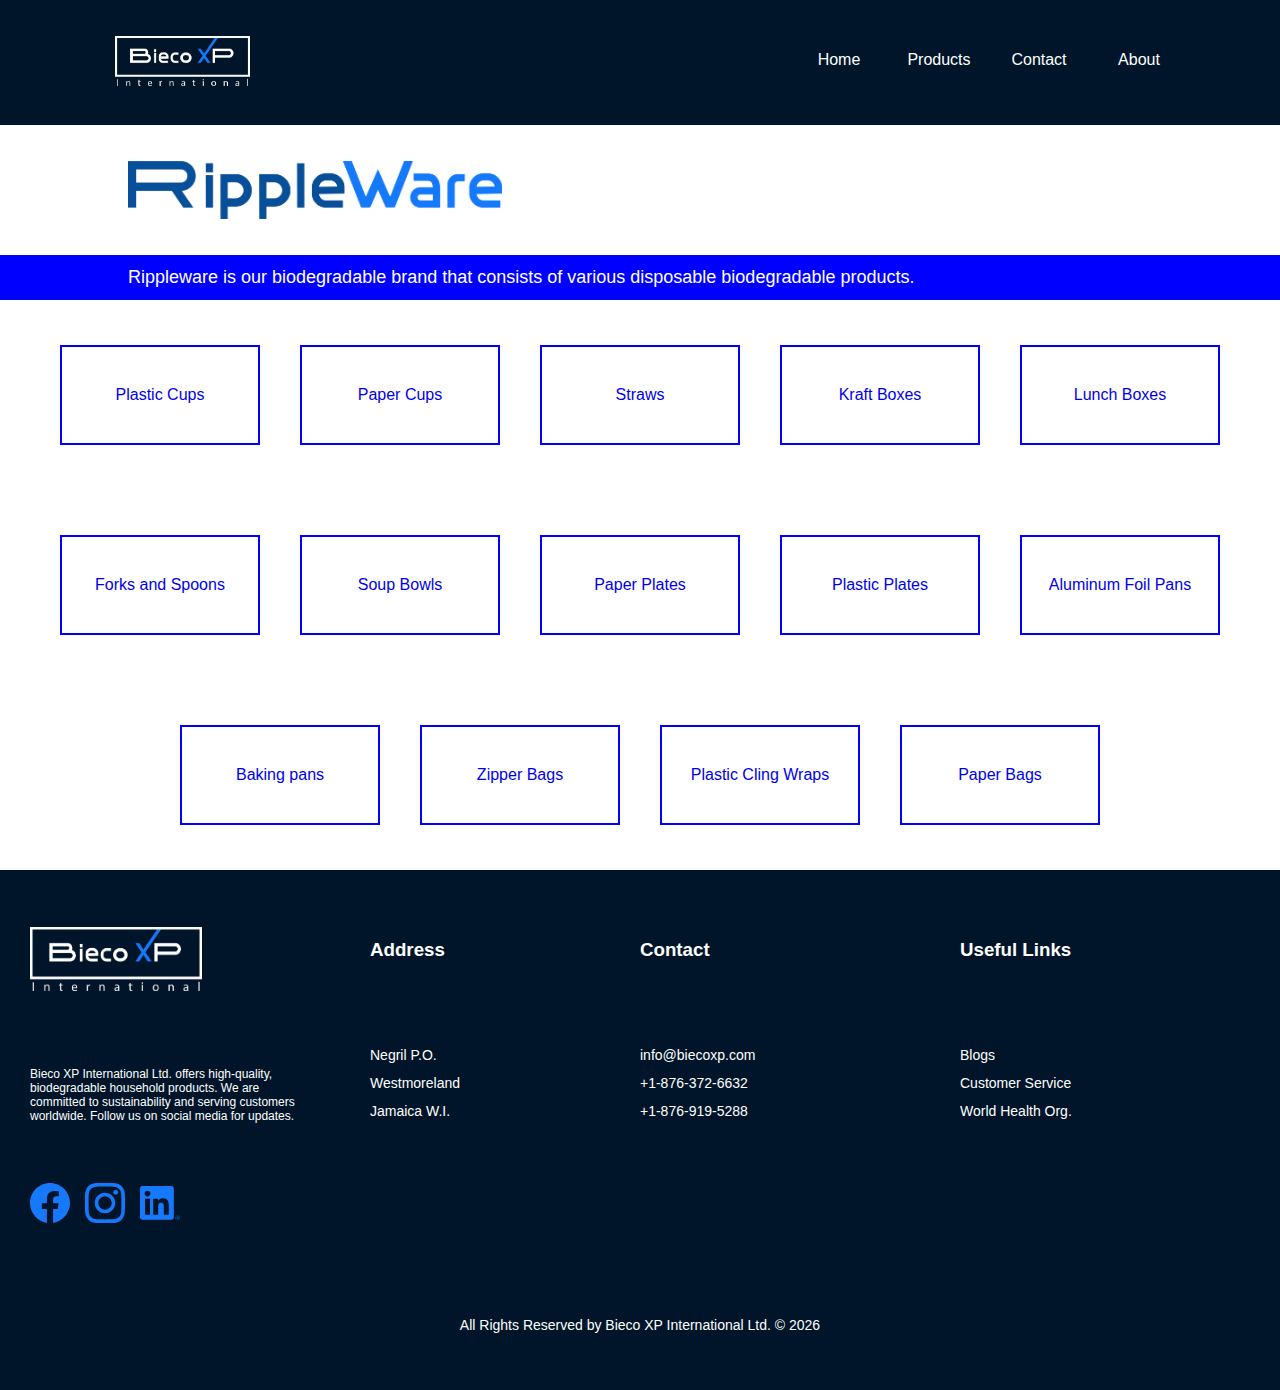
<file: rippleware.html>
<!DOCTYPE html>
<html>
    <head>
        <meta charset="utf-8">
        <meta http-equiv="X-UA-Compatible" content="IE=edge">
        <title>Rippleware</title>
        <link rel="apple-touch-icon" sizes="180x180" href="./images/Favicons/apple-touch-icon.png">
        <link rel="icon" type="image/png" sizes="32x32" href="./images/Favicons/favicon-32x32.png">
        <link rel="icon" type="image/png" sizes="16x16" href="./images/Favicons/favicon-16x16.png">
        <link rel="icon" href="./images/Favicons/favicon.ico" type="image/x-icon">
        <link rel="manifest" href="/site.webmanifest">
        <meta name="description" content="Rippleware product catalogue.">
        <meta name="viewport" content="width=device-width, initial-scale=1">
        <link rel="stylesheet" href="./CSS/rippleware.css">
    </head>
    <body>
        <header>
            <div class="business_logo_container">
                <a href="index.html"><img class="main_logo" src="./images/Bieco Xp Logo (Main) Blue X.png" alt="Bieco XP International Ltd."></a>
            </div>
            <nav>
                <!-- Home -->
                <div class="links1">
                    <a href="index.html">Home</a>
                    <div class="link_bar1"></div>
                </div>
                <!-- Products -->
                <div class="links2">
                    <a href="products.html">Products</a>
                    <div class="link_bar2"></div>
                </div>
                <!-- Contact -->
                <div class="links3">
                    <a href="contact.html">Contact</a>
                    <div class="link_bar3"></div>
                </div>
                <!-- About -->
                <div class="links4">
                    <a href="about.html">About</a>
                    <div class="link_bar4"></div>
                </div>
            </nav>
            <div class="hamburger">
                <div class="lines"></div>
                <div class="lines"></div>
                <div class="lines"></div>
            </div>
        </header>
        <!-- Sidebar -->
         <div class="sidebar">
            <div class="sidebar_links">
                <div class="exit">
                    <div class="exit_container">
                        <p>X</p>
                    </div>
                </div>
                <div class="site_links">
                    <a href="index.html">Home</a>
                    <a href="products.html">Products</a>
                    <a href="contact.html">Contact</a>
                    <a href="about.html">About</a>
                </div>
            </div>
         </div>
         <!-- Content -->
          <div class="content">
            <div class="rippleware_logo">
                <img src="./images/Rippleware Text Logo.png" alt="Rippleware">
            </div>
            <div class="rippleware_description">
                <p>Rippleware is our biodegradable brand that consists of various disposable biodegradable products.</p>
            </div>
            <div class="buttons_container">
                <a href="plasticcups.html"><div class="button"><p>Plastic Cups</p></div></a>
                <a href="#" onclick="alert('This product is not yet available.')"><div class="button"><p>Paper Cups</p></div></a>
                <a href="#" onclick="alert('This product is not yet available.')"><div class="button"><p>Straws</p></div></a>
                <a href="#" onclick="alert('This product is not yet available.')"><div class="button"><p>Kraft Boxes</p></div></a>
                <a href="#" onclick="alert('This product is not yet available.')"><div class="button"><p>Lunch Boxes</p></div></a>
            </div>
            <div class="buttons_container">
                <a href="#" onclick="alert('This product is not yet available.')"><div class="button"><p>Forks and Spoons</p></div></a>
                <a href="#" onclick="alert('This product is not yet available.')"><div class="button"><p>Soup Bowls</p></div></a>
                <a href="#" onclick="alert('This product is not yet available.')"><div class="button"><p>Paper Plates</p></div></a>
                <a href="#" onclick="alert('This product is not yet available.')"><div class="button"><p>Plastic Plates</p></div></a>
                <a href="#" onclick="alert('This product is not yet available.')"><div class="button"><p>Aluminum Foil Pans</p></div></a>
            </div>
            <div class="buttons_container">
                <a href="#" onclick="alert('This product is not yet available.')"><div class="button"><p>Baking pans</p></div></a>
                <a href="#" onclick="alert('This product is not yet available.')"><div class="button"><p>Zipper Bags</p></div></a>
                <a href="#" onclick="alert('This product is not yet available.')"><div class="button"><p>Plastic Cling Wraps</p></div></a>
                <a href="#" onclick="alert('This product is not yet available.')"><div class="button"><p>Paper Bags</p></div></a>
            </div>
          </div>
         <footer>
            <div class="footerbar"></div>
            <div class="footer_info_container">
                <div class="footer_info_1">
                    <div class="footer_logo">
                        <img src="./images/Bieco Xp Logo (Main) Blue X.png" alt="">
                    </div>
                    <div class="footer_paragraph">
                        <p>Bieco XP International Ltd. offers high-quality, biodegradable 
                            household products. We are committed to sustainability and 
                            serving customers worldwide. Follow us on social media for updates.</p>
                    </div>
                    <div class="social_icons">
                        <a href="https://www.facebook.com/profile.php?id=61560289993094"><img class="social_logos" src="./images/SVGs/facebook.svg" alt="facebook"></a>
                        <a href="https://www.google.com/url?sa=t&source=web&rct=j&opi=89978449&url=https://www.instagram.com/biecoxpinternational/&ved=2ahUKEwiNjfKipeGHAxW2m7AFHSxkKkUQFnoECBUQAQ&usg=AOvVaw333r_BiGyADaVxfa9XVrte"><img class="social_logos" src="./images/SVGs/instagram.svg" alt="instagram"></a>
                        <a href="https://www.linkedin.com/company/bieco-xp-international/mycompany/?viewAsMember=true"><img class="social_logos" src="./images/SVGs/linkedin.svg" alt="linkedin"></a>
                    </div>
                </div>
                <div class="footer_info_2">
                    <div class="footer_address">
                        <h3>Address</h3>
                    </div>
                    <div class="footer_address_details">
                        <p>Negril P.O.</p>
                        <p>Westmoreland</p>
                        <p>Jamaica W.I.</p>
                    </div>
                </div>
                <div class="footer_info_3">
                    <div class="footer_contact">
                        <h3>Contact</h3>
                    </div>
                    <div class="footer_contact_details">
                        <p>info@biecoxp.com</p>
                        <p>+1-876-372-6632</p>
                        <p>+1-876-919-5288</p>
                    </div>
                </div>
                <div class="footer_info_4">
                    <div class="footer_links">
                        <h3>Useful Links</h3>
                    </div>
                    <div class="footer_links_details">
                        <p><a href="https://blog.education.nationalgeographic.org/tag/global-warming/">Blogs</a></p>
                        <p><a href="contact.html">Customer Service</a></p>
                        <p><a href="https://www.who.int/news/item/22-08-2019-who-calls-for-more-research-into-microplastics-and-a-crackdown-on-plastic-pollution">World Health Org.</a></p>
                    </div>
                </div>
            </div>
            <div class="rights_container">
                <p>All Rights Reserved by Bieco XP International Ltd. © 2024</p>
            </div>
         </footer>
         <script src="./Javascript/rippleware.js" async></script>
    </body>
</html>
</file>
<file: CSS/index.css>
/* Basic Reset */
* {
    margin: 0;
    padding: 0;
    box-sizing: border-box;
}

/* Full viewport height layout */
html, body {
    font-family: Arial, Helvetica, sans-serif;
}

/* Flexbox for body */
body {
    display: flex;
    flex-direction: column;
}

/* Navbar */
header {
    display: flex;
    flex-direction: row;
    align-items: center;
    justify-content: space-between;
    background-color: rgb(0, 21, 41);
    color: #fff;
    width: 100%;
    padding: 30px;
}

.business_logo_container {
    display: flex;
    justify-content: center;
    align-items: center;
    width: 15%;
    height: 65px;
    /*background-color: blueviolet;*/
    margin-left: 5%;
}

.business_logo_container a {
    outline: none;
    text-decoration: none;
}

.main_logo {
    height: 50px;
}

nav {
    display: flex;
    flex-direction: row;
    align-items: center;
    height: 65px;
    margin-right: 5%;
    /*background-color: chartreuse;*/
}

/* Home Button */

.links1 {
    display: flex;
    flex-direction: column;
    align-items: center;
    justify-content: center;
    height: 100%;
    width: 100px;
    /*background-color: red;*/
}

.links1 a {
    text-decoration: none;
    outline: none;
    color: white;
}

.link_bar1 {
    background-color: rgb(94, 183, 255);
    height: 4px;
    width: 0%;
    margin-top: 2px;
    transition: width 0.3s ease-in-out;
}

.links1:hover {
    cursor: pointer;
    background-color: rgb(0, 17, 32);
}

.links1:hover a {
    color: rgb(94, 183, 255);
}

.links1:hover .link_bar1 {
    width: 45%;
    background-color: rgb(94, 183, 255);
}

/* Products Button */

.links2 {
    display: flex;
    flex-direction: column;
    align-items: center;
    justify-content: center;
    height: 100%;
    width: 100px;
    /*background-color: red;*/
}

.links2 a {
    text-decoration: none;
    outline: none;
    color: white;
}

.link_bar2 {
    background-color: rgb(94, 183, 255);
    height: 4px;
    width: 0%;
    margin-top: 2px;
    transition: width 0.3s ease-in-out;
}

.links2:hover {
    cursor: pointer;
    background-color: rgb(0, 17, 32);
}

.links2:hover a {
    color: rgb(94, 183, 255);
}

.links2:hover .link_bar2 {
    width: 60%;
    background-color: rgb(94, 183, 255);
}

/* Contact Button */

.links3 {
    display: flex;
    flex-direction: column;
    align-items: center;
    justify-content: center;
    height: 100%;
    width: 100px;
    /*background-color: red;*/
}

.links3 a {
    text-decoration: none;
    outline: none;
    color: white;
}

.link_bar3 {
    background-color: rgb(94, 183, 255);
    height: 4px;
    width: 0%;
    margin-top: 2px;
    transition: width 0.3s ease-in-out;
}

.links3:hover {
    cursor: pointer;
    background-color: rgb(0, 17, 32);
}

.links3:hover a {
    color: rgb(94, 183, 255);
}

.links3:hover .link_bar3 {
    width: 55%;
    background-color: rgb(94, 183, 255);
}

/* About */

.links4 {
    display: flex;
    flex-direction: column;
    align-items: center;
    justify-content: center;
    height: 100%;
    width: 100px;
    /*background-color: red;*/
}

.links4 a {
    text-decoration: none;
    outline: none;
    color: white;
}

.link_bar4 {
    background-color: rgb(94, 183, 255);
    height: 4px;
    width: 0%;
    margin-top: 2px;
    transition: width 0.3s ease-in-out;
}

.links4:hover {
    cursor: pointer;
    background-color: rgb(0, 17, 32);
}

.links4:hover a {
    color: rgb(94, 183, 255);
}

.links4:hover .link_bar4 {
    width: 55%;
    background-color: rgb(94, 183, 255);
}

/* Hamburger Menu */

.hamburger {
    display: none;
    flex-direction: column;
    justify-content: center;
    align-items: center;
    /*background-color: red;*/
    width: 15%;
    height: 65px;
    cursor: pointer;
}

.lines {
    background-color: white;
    width: 50%;
    height: 8%;
    margin: 3%;
}

.hamburger:hover .lines {
    background-color: rgb(94, 183, 255);
}

/* Sidebar */

.sidebar {
    display: none;
    flex-direction: column;
    position: fixed;
    top: 0px;
    left: 0px;
    width: 100%;
    height: 100vh;
    background-color: rgb(0, 21, 41);
    overflow: hidden;
    z-index: 1000;
}

.exit {
    display: flex;
    flex-direction: row;
    /*background-color: red;*/
    height: 80px;
    width: 100%;
}

.exit_container {
    display: flex;
    align-items: center;
    justify-content: center;
    /*background-color: yellow;*/
    height: 100%;
    width: 20%;
    cursor: pointer;
}

.exit_container p {
    color: white;
    font-size: 36px;
}

.site_links {
    display: flex;
    flex-direction: column;
    align-items: center;
    justify-content: center;
    width: 100%;
    height: 100vh;
    /*background-color: green;*/
}

.site_links a {
    outline: none;
    color: #fff;
    text-decoration: none;
    font-size:  24px;
    margin: 35px;
}

/* SLIDESHOW */
.slideshow_container {
    position: relative;
    width: 100%;
    height: 600px;
    overflow: hidden;
    background-color: rgb(0, 0, 0);
}

.slideShow {
    position: absolute;
    width: 100%;
    height: 100%;
    background-color: rgb(0, 0, 0);
}

.slideshow-image {
    position: absolute;
    height: 100%;
    width: 100%;
    object-fit: cover;
    opacity: 0;
    transition: opacity 1s ease-in-out;
}

.slideshow-image.active {
    opacity: 1;
}

.slideshow_text_container {
    display: flex;
    flex-direction: column;
    position: relative;
    top: 0px;
    left: 0px;
    height: 100%;
    width: 100%;
    background: rgb(0,0,0);
    background: linear-gradient(0deg, rgba(0,0,0,0.8027543781184349) 0%, rgba(255,255,255,0) 100%);
}

.main_text {
    display: flex;
    align-items: center;
    width: 100%;
    height: 15%;
    /*background-color: aqua;*/
    margin-top: 10%;
    overflow: hidden;
}

.main_text h1{
    color: rgb(255, 255, 255);
    font-size: 40px;
    margin-left: 3%;
}

.second_text {
    display: flex;
    align-items: center;
    width: 100%;
    /*background-color: rgb(0, 255, 68);*/
}

.second_text p {
    color: white;
    font-size: 25px;
    width: 75%;
    margin-left: 3%;
}

/* COMPANY INFO */

.first_info {
    display: flex;
    justify-content: center;
    align-items: center;
    background-color: rgb(255, 255, 255);
    width: 100%;
    height: 100px;
}

.first_info h1{
    color: rgb(0, 132, 255);
}

.second_info {
    display: flex;
    flex-direction: row;
    justify-content: center;
    align-items: center;
    background-color: rgb(255, 255, 255);
    width: 100%;
    height: 300px;
    overflow: hidden;
}

.svg_box {
    display: flex;
    flex-direction: column;
    justify-content: center;
    align-items: center;
    height: 100%;
    width: auto;
    margin: 2%;
    padding: 3%;
}

.svg_box img {
    height: 50%;
    filter: invert(34%) sepia(93%) saturate(2583%) hue-rotate(203deg) brightness(100%) contrast(98%);
}

.svg_box h2 {
    margin-top: 10px;
    color: rgb(0, 132, 255);
}

/* CUSTOMER SERVICE */
.third_info {
    display: flex;
    flex-direction: row;
    justify-content: center;
    align-items: center;
    background-color: rgb(0, 21, 41);
    width: 100%;
    height: 340px;
    overflow: hidden;
}

.customer_service_svg_box {
    display: flex;
    justify-content: center;
    align-items: center;
    height: 100%;
    width: 40%;
    /*background-color: rgb(205, 23, 23);*/
}

.customer_service_svg_box img {
    filter: invert(34%) sepia(93%) saturate(2583%) hue-rotate(203deg) brightness(100%) contrast(98%);
    height: 65%;
}

.customer_service_text {
    display: flex;
    justify-content: center;
    align-items: center;
    flex-direction: column;
    height: 100%;
    width: 60%;
    /*background-color: rgb(23, 156, 205);*/
}

.customer_service_text h2 {
    color: rgb(0, 132, 255);
    text-align: center;
    width: 75%;
}

.customer_service_text p {
    margin-top: 20px;
    color: rgb(255, 255, 255);
    text-align: center;
    width: 75%;
}

.fourth_info {
    display: flex;
    flex-direction: row;
    justify-content: center;
    align-items: center;
    background-color: rgb(255, 255, 255);
    width: 100%;
    height: 300px;
    overflow: hidden;
}

.delivery_text {
    display: flex;
    justify-content: center;
    align-items: center;
    flex-direction: column;
    height: 100%;
    width: 60%;
    /*background-color: rgb(23, 156, 205);*/
}

.delivery_svg_box {
    display: flex;
    justify-content: center;
    align-items: center;
    height: 100%;
    width: 40%;
    /*background-color: rgb(205, 23, 23);*/
}

.delivery_svg_box img {
    filter: invert(34%) sepia(93%) saturate(2583%) hue-rotate(203deg) brightness(100%) contrast(98%);
    height: 65%;
}

.delivery_text h2 {
    color: rgb(0, 132, 255);
    text-align: center;
    width: 75%;
}

.delivery_text p {
    margin-top: 20px;
    color: rgb(0, 0, 0);
    text-align: center;
    width: 75%;
}

.fifth_info {
    display: flex;
    flex-direction: row;
    justify-content: center;
    align-items: center;
    background-color: rgb(0, 21, 41);
    width: 100%;
    height: 300px;
    overflow: hidden;
}

.globe_text {
    display: flex;
    justify-content: center;
    align-items: center;
    flex-direction: column;
    height: 100%;
    width: 60%;
    /*background-color: rgb(23, 156, 205);*/
}

.globe_svg_box {
    display: flex;
    justify-content: center;
    align-items: center;
    height: 100%;
    width: 40%;
    /*background-color: rgb(205, 23, 23);*/
}

.globe_svg_box img {
    filter: invert(34%) sepia(93%) saturate(2583%) hue-rotate(203deg) brightness(100%) contrast(98%);
    height: 65%;
}

.globe_text h2 {
    color: rgb(0, 132, 255);
    text-align: center;
    width: 75%;
}

.globe_text p {
    margin-top: 20px;
    color: rgb(255, 255, 255);
    text-align: center;
    width: 75%;
}

.sixth_info {
    display: flex;
    flex-direction: row;
    justify-content: center;
    align-items: center;
    background-color: rgb(255, 255, 255);
    width: 100%;
    height: 300px;
    overflow: hidden;
}

.save_world_text {
    display: flex;
    justify-content: center;
    align-items: center;
    flex-direction: column;
    height: 100%;
    width: 60%;
    /*background-color: rgb(23, 156, 205);*/
}

.save_world_svg_box {
    display: flex;
    justify-content: center;
    align-items: center;
    height: 100%;
    width: 40%;
    /*background-color: rgb(205, 23, 23);*/
}

.save_world_svg_box img {
    filter: invert(34%) sepia(93%) saturate(2583%) hue-rotate(203deg) brightness(100%) contrast(98%);
    height: 65%;
}

.save_world_text h2 {
    color: rgb(0, 132, 255);
    text-align: center;
    width: 75%;
}

.save_world_text p {
    margin-top: 20px;
    color: rgb(0, 0, 0);
    text-align: center;
    width: 75%;
}

/* FOOTER */

footer {
    background-color: rgb(0, 21, 41);
    color: #fff;
    text-align: center;
    position: relative;
    bottom: 0;
    width: 100%;
    height: 520px;
    display: flex;
    flex-direction: column;
}

.footerbar {
    height: 30px;
    width: 100%;
}

.footer_info_container {
    display: flex;
    flex-direction: row;
    justify-content: center;
    align-items: center;
    width: 100%;
    height: 70%;
    background-color: rgb(0, 21, 41);
}

.footer_info_1 {
    display: flex;
    flex-direction: column;
    width: 25%;
    height: 100%;
    /*background-color: aquamarine;*/
}

.footer_logo {
    display: flex;
    flex-direction: row;
    align-items: center;
    overflow: hidden;
    width: 100%;
    height: 35%;
    /*background-color: rgb(255, 0, 225);*/
    padding-left: 30px;
}

.footer_logo img {
    height: 50%;
}

.footer_paragraph {
    display: flex;
    flex-direction: row;
    align-items: center;
    overflow: hidden;
    width: 100%;
    height: 40%;
    /*background-color: wheat;*/
    padding-left: 30px;
    padding-right: 20px;
}

.footer_paragraph p {
    font-size: 12px;
    text-align: left;
}

.social_icons {
    display: flex;
    flex-direction: row;
    align-items: center;
    width: 100%;
    height: 20%;
    /*background-color: rgb(242, 245, 179);*/
    padding-left: 30px;
}

.social_logos {
    height: 40px;
    margin-right: 15px;
    cursor: pointer;
    filter: invert(34%) sepia(93%) saturate(2583%) hue-rotate(203deg) brightness(100%) contrast(98%);
}

.footer_info_2 {
    display: flex;
    flex-direction: column;
    width: 25%;
    height: 100%;
    /*background-color: rgb(170, 127, 255);*/
}

.footer_address {
    display: flex;
    flex-direction: row;
    align-items: center;
    height: 30%;
    width: 100%;
    /*background-color: brown;*/
    overflow: hidden;
    padding-left: 50px;
}

.footer_address_details {
    display: flex;
    flex-direction: column;
    justify-content: center;
    height: 40%;
    width: 100%;
    /*background-color: green;*/
    overflow: hidden;
}

.footer_address_details p {
    margin-left: 50px;
    margin-top: 12px;
    font-size: 14px;
    text-align: left;
    align-items: center;
}

.footer_info_3 {
    display: flex;
    flex-direction: column;
    width: 25%;
    height: 100%;
    /*background-color: rgb(170, 127, 255);*/
}

.footer_contact {
    display: flex;
    flex-direction: row;
    align-items: center;
    height: 30%;
    width: 100%;
    /*background-color: brown;*/
    overflow: hidden;
}

.footer_contact_details {
    display: flex;
    flex-direction: column;
    justify-content: center;
    height: 40%;
    width: 100%;
    /*background-color: green;*/
    overflow: hidden;
}

.footer_contact_details p {
    margin-top: 12px;
    font-size: 14px;
    text-align: left;
    align-items: center;
}

.footer_info_4 {
    display: flex;
    flex-direction: column;
    width: 25%;
    height: 100%;
    /*background-color: rgb(170, 127, 255);*/
}

.footer_links {
    display: flex;
    flex-direction: row;
    align-items: center;
    height: 30%;
    width: 100%;
    /*background-color: brown;*/
    overflow: hidden;
}

.footer_links_details {
    display: flex;
    flex-direction: column;
    justify-content: center;
    height: 40%;
    width: 100%;
    /*background-color: green;*/
    overflow: hidden;
}

.footer_links_details p {
    margin-top: 12px;
    font-size: 14px;
    text-align: left;
    align-items: center;
}

.footer_links_details p a {
    text-decoration: none;
    outline: none;
    color: white;
}

.rights_container {
    display: flex;
    justify-content: center;
    align-items: center;
    background-color: rgb(0, 21, 41);
    width: 100%;
    height: 30%;
}

.rights_container p {
    color: white;
    font-size: 14px;
}

/*////////////////////*/
/* Responsive Styles */
/*////////////////////*/

/* Styles for screens up to 480px (small mobile devices) */
@media (max-width: 480px) {
    nav {
        display: none;
    }
    .business_logo_container {
        margin-left: 10%;
    }
    .hamburger {
        display: flex;
    }
    .main_logo {
        height: 40px;
    }
    /* SLIDESHOW */
    .slideshow_container {
        height: 500px;
    }
    .main_text {
        height: 20%;
    }
    .main_text h1{
        font-size: 30px;
        text-align: center;
    }
    .second_text {
        display: flex;
        align-items: center;
        justify-content: center;
        width: 100%;
    }
    .second_text p {
        font-size: 14px;
        text-align: center;
    }
    .slideshow_text_container {
        justify-content: center;
        align-items: center;
    }
    /* INFORMATION */
    .first_info h1{
        font-size: 28px;
    }
    .second_info {
        display: flex;
        flex-direction: column;
        justify-content: flex-start;
        height: 700px;
    }
    .svg_box {
        height: 16%;
        width: auto;
        background-color: rgb(255, 255, 255);
        padding: 3%;
    }
    /* CUSTOMER SERVICE */
    .third_info {
        display: flex;
        flex-direction: column;
        justify-content: center;
        align-items: center;
        height: 400px;
        overflow: hidden;
    }
    .customer_service_svg_box {
        display: flex;
        align-items: flex-end;
        height: 50%;
        width: 100%;
        /*background-color: rgb(205, 23, 23);*/
    }
    .customer_service_text {
        height: 50%;
        width: 100%;
    }
    .customer_service_text h2 {
        font-size: 18px;
        width: 85%;
    }
    
    .customer_service_text p {
        font-size: 14px;
        width: 85%;
    }
    .customer_service_svg_box img {
        height: 50%;
        margin-bottom: 15px;
    }
    /* DELIVERY */
    .fourth_info {
        display: flex;
        flex-direction: column;
        justify-content: center;
        align-items: center;
        height: 400px;
        overflow: hidden;
    }
    .delivery_svg_box {
        display: flex;
        align-items: flex-end;
        height: 50%;
        width: 100%;
        /*background-color: rgb(205, 23, 23);*/
    }
    .delivery_svg_box img {
        height: 50%;
        margin-bottom: 15px;
    }
    .delivery_text {
        height: 50%;
        width: 100%;
    }
    .delivery_text h2 {
        font-size: 18px;
        width: 85%;
    }
    .delivery_text p {
        font-size: 14px;
        width: 85%;
    }
    /* GLOBE */
    .fifth_info {
        display: flex;
        flex-direction: column;
        justify-content: center;
        align-items: center;
        height: 400px;
        overflow: hidden;
    }
    .globe_svg_box {
        display: flex;
        align-items: flex-end;
        height: 50%;
        width: 100%;
        /*background-color: rgb(205, 23, 23);*/
    }
    .globe_svg_box img {
        height: 50%;
        margin-bottom: 15px;
    }
    .globe_text {
        height: 50%;
        width: 100%;
    }
    .globe_text h2 {
        font-size: 18px;
        width: 85%;
    }
    .globe_text p {
        font-size: 14px;
        width: 85%;
    }
    /* ECO FRIENDLY */
    .sixth_info {
        display: flex;
        flex-direction: column;
        justify-content: center;
        align-items: center;
        height: 400px;
        overflow: hidden;
    }
    .save_world_svg_box {
        display: flex;
        align-items: flex-end;
        height: 50%;
        width: 100%;
        /*background-color: rgb(205, 23, 23);*/
    }
    .save_world_svg_box img {
        height: 50%;
        margin-bottom: 15px;
    }
    .save_world_text {
        height: 50%;
        width: 100%;
    }
    .save_world_text h2 {
        font-size: 18px;
        width: 85%;
    }
    .save_world_text p {
        font-size: 14px;
        width: 85%;
    }
    /* FOOTER */
    .footer_info_1 {
        width: 100%;
    }
    .footer_info_2 {
        display: none;
    }
    .footer_info_3 {
        display: none;
    }
    .footer_info_4 {
        display: none;
    }
    .rights_container p {
        color: white;
        font-size: 12px;
    }
}
/* Styles for screens between 481px and 768px (larger mobile devices and small tablets) */
@media (min-width: 481px) and (max-width: 768px) {
    nav {
        display: none;
    }
    .business_logo_container {
        margin-left: 10%;
    }
    .hamburger {
        display: flex;
    }
    .main_logo {
        height: 40px;
    }
    /* SLIDESHOW */
    .slideshow_container {
        height: 500px;
    }
    .main_text {
        height: 20%;
    }
    .main_text h1{
        font-size: 30px;
        text-align: center;
    }
    .second_text {
        display: flex;
        align-items: center;
        justify-content: center;
        width: 100%;
    }
    .second_text p {
        font-size: 14px;
        text-align: center;
    }
    .slideshow_text_container {
        justify-content: center;
        align-items: center;
    }
    /* INFORMATION */
    .first_info h1{
        font-size: 28px;
    }
    .second_info {
        display: flex;
        flex-direction: column;
        justify-content: flex-start;
        height: 700px;
    }
    .svg_box {
        height: 16%;
        width: auto;
        background-color: rgb(255, 255, 255);
        padding: 3%;
    }
    /* CUSTOMER SERVICE */
    .third_info {
        display: flex;
        flex-direction: column;
        justify-content: center;
        align-items: center;
        height: 400px;
        overflow: hidden;
    }
    .customer_service_svg_box {
        display: flex;
        align-items: flex-end;
        height: 50%;
        width: 100%;
        /*background-color: rgb(205, 23, 23);*/
    }
    .customer_service_text {
        height: 50%;
        width: 100%;
    }
    .customer_service_text h2 {
        font-size: 18px;
        width: 85%;
    }
    
    .customer_service_text p {
        font-size: 14px;
        width: 85%;
    }
    .customer_service_svg_box img {
        height: 50%;
        margin-bottom: 15px;
    }
    /* DELIVERY */
    .fourth_info {
        display: flex;
        flex-direction: column;
        justify-content: center;
        align-items: center;
        height: 400px;
        overflow: hidden;
    }
    .delivery_svg_box {
        display: flex;
        align-items: flex-end;
        height: 50%;
        width: 100%;
        /*background-color: rgb(205, 23, 23);*/
    }
    .delivery_svg_box img {
        height: 50%;
        margin-bottom: 15px;
    }
    .delivery_text {
        height: 50%;
        width: 100%;
    }
    .delivery_text h2 {
        font-size: 18px;
        width: 85%;
    }
    .delivery_text p {
        font-size: 14px;
        width: 85%;
    }
    /* GLOBE */
    .fifth_info {
        display: flex;
        flex-direction: column;
        justify-content: center;
        align-items: center;
        height: 400px;
        overflow: hidden;
    }
    .globe_svg_box {
        display: flex;
        align-items: flex-end;
        height: 50%;
        width: 100%;
        /*background-color: rgb(205, 23, 23);*/
    }
    .globe_svg_box img {
        height: 50%;
        margin-bottom: 15px;
    }
    .globe_text {
        height: 50%;
        width: 100%;
    }
    .globe_text h2 {
        font-size: 18px;
        width: 85%;
    }
    .globe_text p {
        font-size: 14px;
        width: 85%;
    }
    /* ECO FRIENDLY */
    .sixth_info {
        display: flex;
        flex-direction: column;
        justify-content: center;
        align-items: center;
        height: 400px;
        overflow: hidden;
    }
    .save_world_svg_box {
        display: flex;
        align-items: flex-end;
        height: 50%;
        width: 100%;
        /*background-color: rgb(205, 23, 23);*/
    }
    .save_world_svg_box img {
        height: 50%;
        margin-bottom: 15px;
    }
    .save_world_text {
        height: 50%;
        width: 100%;
    }
    .save_world_text h2 {
        font-size: 18px;
        width: 85%;
    }
    .save_world_text p {
        font-size: 14px;
        width: 85%;
    }
    /* FOOTER */
    .footer_info_1 {
        width: 100%;
    }
    .footer_info_2 {
        display: none;
    }
    .footer_info_3 {
        display: none;
    }
    .footer_info_4 {
        display: none;
    }
    .rights_container p {
        color: white;
        font-size: 12px;
    }
}
/* Styles for screens between 769px and 1024px (tablets like iPads and Kindles) */
@media (min-width: 769px) and (max-width: 1024px) {
    /* SLIDESHOW */
    .slideshow_container {
        height: 500px;
    }
    .main_text {
        display: flex;
        align-items: center;
        justify-content: center;
        height: 20%;
    }
    .main_text h1{
        font-size: 35px;
        text-align: center;
    }
    .second_text {
        display: flex;
        align-items: center;
        justify-content: center;
        width: 100%;
    }
    .second_text p {
        font-size: 16px;
        text-align: center;
    }
    .slideshow_text_container {
        justify-content: center;
        align-items: center;
    }
    /* INFORMATION */
    .first_info h1{
        font-size: 28px;
    }
    .second_info {
        display: flex;
        flex-direction: column;
        justify-content: flex-start;
        height: 700px;
    }
    .svg_box {
        height: 20%;
        width: auto;
        background-color: rgb(255, 255, 255);
        padding: 1%;
    }
    /* FOOTER */
    .footer_address h3 {
        font-size: 14px;
    }
    .footer_contact h3 {
        font-size: 14px;
    }
    .footer_links h3 {
        font-size: 14px;
    }
    .footer_address_details p {
        font-size: 12px;
    }
    .footer_contact_details p {
        font-size: 12px;
    }
    .footer_links_details p {
        font-size: 12px;
    }
    .rights_container p {
        font-size: 12px;
    }
    .footer_logo img {
        height: 40%;
    }
}
</file>
<file: CSS/about.css>
/* Basic Reset */
* {
    margin: 0;
    padding: 0;
    box-sizing: border-box;
}

/* Full viewport height layout */
html, body {
    font-family: Arial, Helvetica, sans-serif;
}

/* Flexbox for body */
body {
    display: flex;
    flex-direction: column;
}

/* Navbar */
header {
    display: flex;
    flex-direction: row;
    align-items: center;
    justify-content: space-between;
    background-color: rgb(0, 21, 41);
    color: #fff;
    width: 100%;
    padding: 30px;
}

.business_logo_container {
    display: flex;
    justify-content: center;
    align-items: center;
    width: 15%;
    height: 65px;
    /*background-color: blueviolet;*/
    margin-left: 5%;
}

.business_logo_container a {
    outline: none;
    text-decoration: none;
}

.main_logo {
    height: 50px;
}

nav {
    display: flex;
    flex-direction: row;
    align-items: center;
    height: 65px;
    margin-right: 5%;
    /*background-color: chartreuse;*/
}

/* Home Button */

.links1 {
    display: flex;
    flex-direction: column;
    align-items: center;
    justify-content: center;
    height: 100%;
    width: 100px;
    /*background-color: red;*/
}

.links1 a {
    text-decoration: none;
    outline: none;
    color: white;
}

.link_bar1 {
    background-color: rgb(94, 183, 255);
    height: 4px;
    width: 0%;
    margin-top: 2px;
    transition: width 0.3s ease-in-out;
}

.links1:hover {
    cursor: pointer;
    background-color: rgb(0, 17, 32);
}

.links1:hover a {
    color: rgb(94, 183, 255);
}

.links1:hover .link_bar1 {
    width: 45%;
    background-color: rgb(94, 183, 255);
}

/* Products Button */

.links2 {
    display: flex;
    flex-direction: column;
    align-items: center;
    justify-content: center;
    height: 100%;
    width: 100px;
    /*background-color: red;*/
}

.links2 a {
    text-decoration: none;
    outline: none;
    color: white;
}

.link_bar2 {
    background-color: rgb(94, 183, 255);
    height: 4px;
    width: 0%;
    margin-top: 2px;
    transition: width 0.3s ease-in-out;
}

.links2:hover {
    cursor: pointer;
    background-color: rgb(0, 17, 32);
}

.links2:hover a {
    color: rgb(94, 183, 255);
}

.links2:hover .link_bar2 {
    width: 60%;
    background-color: rgb(94, 183, 255);
}

/* Contact Button */

.links3 {
    display: flex;
    flex-direction: column;
    align-items: center;
    justify-content: center;
    height: 100%;
    width: 100px;
    /*background-color: red;*/
}

.links3 a {
    text-decoration: none;
    outline: none;
    color: white;
}

.link_bar3 {
    background-color: rgb(94, 183, 255);
    height: 4px;
    width: 0%;
    margin-top: 2px;
    transition: width 0.3s ease-in-out;
}

.links3:hover {
    cursor: pointer;
    background-color: rgb(0, 17, 32);
}

.links3:hover a {
    color: rgb(94, 183, 255);
}

.links3:hover .link_bar3 {
    width: 55%;
    background-color: rgb(94, 183, 255);
}

/* About */

.links4 {
    display: flex;
    flex-direction: column;
    align-items: center;
    justify-content: center;
    height: 100%;
    width: 100px;
    /*background-color: red;*/
}

.links4 a {
    text-decoration: none;
    outline: none;
    color: white;
}

.link_bar4 {
    background-color: rgb(94, 183, 255);
    height: 4px;
    width: 0%;
    margin-top: 2px;
    transition: width 0.3s ease-in-out;
}

.links4:hover {
    cursor: pointer;
    background-color: rgb(0, 17, 32);
}

.links4:hover a {
    color: rgb(94, 183, 255);
}

.links4:hover .link_bar4 {
    width: 55%;
    background-color: rgb(94, 183, 255);
}

/* Hamburger Menu */

.hamburger {
    display: none;
    flex-direction: column;
    justify-content: center;
    align-items: center;
    /*background-color: red;*/
    width: 15%;
    height: 65px;
    cursor: pointer;
}

.lines {
    background-color: white;
    width: 50%;
    height: 8%;
    margin: 3%;
}

.hamburger:hover .lines {
    background-color: rgb(94, 183, 255);
}

/* Sidebar */

.sidebar {
    display: none;
    flex-direction: column;
    position: fixed;
    top: 0px;
    left: 0px;
    width: 100%;
    height: 100vh;
    background-color: rgb(0, 21, 41);
    overflow: hidden;
    z-index: 1000;
}

.exit {
    display: flex;
    flex-direction: row;
    /*background-color: red;*/
    height: 80px;
    width: 100%;
}

.exit_container {
    display: flex;
    align-items: center;
    justify-content: center;
    /*background-color: yellow;*/
    height: 100%;
    width: 20%;
    cursor: pointer;
}

.exit_container p {
    color: white;
    font-size: 36px;
}

.site_links {
    display: flex;
    flex-direction: column;
    align-items: center;
    justify-content: center;
    width: 100%;
    height: 100vh;
    /*background-color: green;*/
}

.site_links a {
    outline: none;
    color: #fff;
    text-decoration: none;
    font-size:  24px;
    margin: 35px;
}

/* CONTENT */
.content {
    display: flex;
    flex-direction: column;
    width: 100%;
}

.first_bar {
    display: flex;
    justify-content: center;
    align-items: center;
    height: 250px;
    width: 100%;
}

.first_bar h1 {
    color: rgb(94, 183, 255);
    font-size: 85px;
}

.second_bar {
    display: flex;
    flex-direction: column;
    align-items: center;
    height: 300px;
    width: 100%;
    overflow: hidden;
}

.second_bar p {
    color: rgb(0, 0, 0);
    font-size: 18px;
    text-align: center;
    width: 85%;
}

/* FOOTER */

footer {
    background-color: rgb(0, 21, 41);
    color: #fff;
    text-align: center;
    position: relative;
    bottom: 0;
    width: 100%;
    height: 520px;
    display: flex;
    flex-direction: column;
}

.footerbar {
    height: 30px;
    width: 100%;
}

.footer_info_container {
    display: flex;
    flex-direction: row;
    justify-content: center;
    align-items: center;
    width: 100%;
    height: 70%;
    background-color: rgb(0, 21, 41);
}

.footer_info_1 {
    display: flex;
    flex-direction: column;
    width: 25%;
    height: 100%;
    /*background-color: aquamarine;*/
}

.footer_logo {
    display: flex;
    flex-direction: row;
    align-items: center;
    overflow: hidden;
    width: 100%;
    height: 35%;
    /*background-color: rgb(255, 0, 225);*/
    padding-left: 30px;
}

.footer_logo img {
    height: 50%;
}

.footer_paragraph {
    display: flex;
    flex-direction: row;
    align-items: center;
    overflow: hidden;
    width: 100%;
    height: 40%;
    /*background-color: wheat;*/
    padding-left: 30px;
    padding-right: 20px;
}

.footer_paragraph p {
    font-size: 12px;
    text-align: left;
}

.social_icons {
    display: flex;
    flex-direction: row;
    align-items: center;
    width: 100%;
    height: 20%;
    /*background-color: rgb(242, 245, 179);*/
    padding-left: 30px;
}

.social_logos {
    height: 40px;
    margin-right: 15px;
    cursor: pointer;
    filter: invert(34%) sepia(93%) saturate(2583%) hue-rotate(203deg) brightness(100%) contrast(98%);
}

.footer_info_2 {
    display: flex;
    flex-direction: column;
    width: 25%;
    height: 100%;
    /*background-color: rgb(170, 127, 255);*/
}

.footer_address {
    display: flex;
    flex-direction: row;
    align-items: center;
    height: 30%;
    width: 100%;
    /*background-color: brown;*/
    overflow: hidden;
    padding-left: 50px;
}

.footer_address_details {
    display: flex;
    flex-direction: column;
    justify-content: center;
    height: 40%;
    width: 100%;
    /*background-color: green;*/
    overflow: hidden;
}

.footer_address_details p {
    margin-left: 50px;
    margin-top: 12px;
    font-size: 14px;
    text-align: left;
    align-items: center;
}

.footer_info_3 {
    display: flex;
    flex-direction: column;
    width: 25%;
    height: 100%;
    /*background-color: rgb(170, 127, 255);*/
}

.footer_contact {
    display: flex;
    flex-direction: row;
    align-items: center;
    height: 30%;
    width: 100%;
    /*background-color: brown;*/
    overflow: hidden;
}

.footer_contact_details {
    display: flex;
    flex-direction: column;
    justify-content: center;
    height: 40%;
    width: 100%;
    /*background-color: green;*/
    overflow: hidden;
}

.footer_contact_details p {
    margin-top: 12px;
    font-size: 14px;
    text-align: left;
    align-items: center;
}

.footer_info_4 {
    display: flex;
    flex-direction: column;
    width: 25%;
    height: 100%;
    /*background-color: rgb(170, 127, 255);*/
}

.footer_links {
    display: flex;
    flex-direction: row;
    align-items: center;
    height: 30%;
    width: 100%;
    /*background-color: brown;*/
    overflow: hidden;
}

.footer_links_details {
    display: flex;
    flex-direction: column;
    justify-content: center;
    height: 40%;
    width: 100%;
    /*background-color: green;*/
    overflow: hidden;
}

.footer_links_details p {
    margin-top: 12px;
    font-size: 14px;
    text-align: left;
    align-items: center;
}

.footer_links_details p a {
    text-decoration: none;
    outline: none;
    color: white;
}

.rights_container {
    display: flex;
    justify-content: center;
    align-items: center;
    background-color: rgb(0, 21, 41);
    width: 100%;
    height: 30%;
}

.rights_container p {
    color: white;
    font-size: 14px;
}

/*////////////////////*/
/* Responsive Styles */
/*////////////////////*/

/* Styles for screens up to 480px (small mobile devices) */
@media (max-width: 480px) {
    nav {
        display: none;
    }
    .business_logo_container {
        margin-left: 10%;
    }
    .hamburger {
        display: flex;
    }
    .main_logo {
        height: 40px;
    }
    /* FOOTER */
    .footer_info_1 {
        width: 100%;
    }
    .footer_info_2 {
        display: none;
    }
    .footer_info_3 {
        display: none;
    }
    .footer_info_4 {
        display: none;
    }
    .rights_container p {
        color: white;
        font-size: 12px;
    }
    /* CONTENT */
    .first_bar h1 {
        font-size: 58px;
    }
    .second_bar {
        height: 500px;
    }
    .second_bar p {
        font-size: 14px;
        width: 85%;
    }
}
/* Styles for screens between 481px and 768px (larger mobile devices and small tablets) */
@media (min-width: 481px) and (max-width: 768px) {
    nav {
        display: none;
    }
    .business_logo_container {
        margin-left: 10%;
    }
    .hamburger {
        display: flex;
    }
    .main_logo {
        height: 40px;
    }
    /* FOOTER */
    .footer_info_1 {
        width: 100%;
    }
    .footer_info_2 {
        display: none;
    }
    .footer_info_3 {
        display: none;
    }
    .footer_info_4 {
        display: none;
    }
    .rights_container p {
        color: white;
        font-size: 12px;
    }
    /* CONTENT */
    .first_bar h1 {
        font-size: 58px;
    }
    .second_bar {
        height: 500px;
    }
    .second_bar p {
        font-size: 14px;
        width: 85%;
    }
}
/* Styles for screens between 769px and 1024px (tablets like iPads and Kindles) */
@media (min-width: 769px) and (max-width: 1024px) {
    /* FOOTER */
    .footer_address h3 {
        font-size: 14px;
    }
    .footer_contact h3 {
        font-size: 14px;
    }
    .footer_links h3 {
        font-size: 14px;
    }
    .footer_address_details p {
        font-size: 12px;
    }
    .footer_contact_details p {
        font-size: 12px;
    }
    .footer_links_details p {
        font-size: 12px;
    }
    .rights_container p {
        font-size: 12px;
    }
    .footer_logo img {
        height: 40%;
    }
    /* CONTENT */
    .first_bar {
        height: 415px;
    }
    .first_bar h1 {
        font-size: 58px;
    }
    .second_bar {
        height: 300px;
    }
    .second_bar p {
        font-size: 14px;
        width: 85%;
    }
}
</file>
<file: CSS/contact.css>
/* Basic Reset */
* {
    margin: 0;
    padding: 0;
    box-sizing: border-box;
}

/* Full viewport height layout */
html, body {
    font-family: Arial, Helvetica, sans-serif;
}

/* Flexbox for body */
body {
    display: flex;
    flex-direction: column;
}

/* Navbar */
header {
    display: flex;
    flex-direction: row;
    align-items: center;
    justify-content: space-between;
    background-color: rgb(0, 21, 41);
    color: #fff;
    width: 100%;
    padding: 30px;
}

.business_logo_container {
    display: flex;
    justify-content: center;
    align-items: center;
    width: 15%;
    height: 65px;
    /*background-color: blueviolet;*/
    margin-left: 5%;
}

.business_logo_container a {
    outline: none;
    text-decoration: none;
}

.main_logo {
    height: 50px;
}

nav {
    display: flex;
    flex-direction: row;
    align-items: center;
    height: 65px;
    margin-right: 5%;
    /*background-color: chartreuse;*/
}

/* Home Button */

.links1 {
    display: flex;
    flex-direction: column;
    align-items: center;
    justify-content: center;
    height: 100%;
    width: 100px;
    /*background-color: red;*/
}

.links1 a {
    text-decoration: none;
    outline: none;
    color: white;
}

.link_bar1 {
    background-color: rgb(94, 183, 255);
    height: 4px;
    width: 0%;
    margin-top: 2px;
    transition: width 0.3s ease-in-out;
}

.links1:hover {
    cursor: pointer;
    background-color: rgb(0, 17, 32);
}

.links1:hover a {
    color: rgb(94, 183, 255);
}

.links1:hover .link_bar1 {
    width: 45%;
    background-color: rgb(94, 183, 255);
}

/* Products Button */

.links2 {
    display: flex;
    flex-direction: column;
    align-items: center;
    justify-content: center;
    height: 100%;
    width: 100px;
    /*background-color: red;*/
}

.links2 a {
    text-decoration: none;
    outline: none;
    color: white;
}

.link_bar2 {
    background-color: rgb(94, 183, 255);
    height: 4px;
    width: 0%;
    margin-top: 2px;
    transition: width 0.3s ease-in-out;
}

.links2:hover {
    cursor: pointer;
    background-color: rgb(0, 17, 32);
}

.links2:hover a {
    color: rgb(94, 183, 255);
}

.links2:hover .link_bar2 {
    width: 60%;
    background-color: rgb(94, 183, 255);
}

/* Contact Button */

.links3 {
    display: flex;
    flex-direction: column;
    align-items: center;
    justify-content: center;
    height: 100%;
    width: 100px;
    /*background-color: red;*/
}

.links3 a {
    text-decoration: none;
    outline: none;
    color: white;
}

.link_bar3 {
    background-color: rgb(94, 183, 255);
    height: 4px;
    width: 0%;
    margin-top: 2px;
    transition: width 0.3s ease-in-out;
}

.links3:hover {
    cursor: pointer;
    background-color: rgb(0, 17, 32);
}

.links3:hover a {
    color: rgb(94, 183, 255);
}

.links3:hover .link_bar3 {
    width: 55%;
    background-color: rgb(94, 183, 255);
}

/* About */

.links4 {
    display: flex;
    flex-direction: column;
    align-items: center;
    justify-content: center;
    height: 100%;
    width: 100px;
    /*background-color: red;*/
}

.links4 a {
    text-decoration: none;
    outline: none;
    color: white;
}

.link_bar4 {
    background-color: rgb(94, 183, 255);
    height: 4px;
    width: 0%;
    margin-top: 2px;
    transition: width 0.3s ease-in-out;
}

.links4:hover {
    cursor: pointer;
    background-color: rgb(0, 17, 32);
}

.links4:hover a {
    color: rgb(94, 183, 255);
}

.links4:hover .link_bar4 {
    width: 55%;
    background-color: rgb(94, 183, 255);
}

/* Hamburger Menu */

.hamburger {
    display: none;
    flex-direction: column;
    justify-content: center;
    align-items: center;
    /*background-color: red;*/
    width: 15%;
    height: 65px;
    cursor: pointer;
}

.lines {
    background-color: white;
    width: 50%;
    height: 8%;
    margin: 3%;
}

.hamburger:hover .lines {
    background-color: rgb(94, 183, 255);
}

/* Sidebar */

.sidebar {
    display: none;
    flex-direction: column;
    position: fixed;
    top: 0px;
    left: 0px;
    width: 100%;
    height: 100vh;
    background-color: rgb(0, 21, 41);
    overflow: hidden;
    z-index: 1000;
}

.exit {
    display: flex;
    flex-direction: row;
    /*background-color: red;*/
    height: 80px;
    width: 100%;
}

.exit_container {
    display: flex;
    align-items: center;
    justify-content: center;
    /*background-color: yellow;*/
    height: 100%;
    width: 20%;
    cursor: pointer;
}

.exit_container p {
    color: white;
    font-size: 36px;
}

.site_links {
    display: flex;
    flex-direction: column;
    align-items: center;
    justify-content: center;
    width: 100%;
    height: 100vh;
    /*background-color: green;*/
}

.site_links a {
    outline: none;
    color: #fff;
    text-decoration: none;
    font-size:  24px;
    margin: 35px;
}
/* CONTENT */
.content {
    display: flex;
    flex-direction: column;
    justify-content: center;
    align-items: center;
    width: 100%;
}
.image_cover {
    position: relative;
    display: flex;
    justify-content: center;
    align-items: center;
    background-color: black;
    height: 500px;
    width: 100%;
    overflow: hidden;
}

.image_cover img {
    position: absolute;
    top: -10%;
    object-fit: cover;
    width: 100%;
}

.opacity_cover {
    display: flex;
    justify-content: center;
    align-items: center;
    flex-direction: column;
    position: absolute;
    top: 0px;
    left: 0px;
    height: 100%;
    width: 100%;
    background: rgb(0,0,0);
    background: linear-gradient(0deg, rgba(0,0,0,1) 0%, rgba(255,255,255,0) 100%);        
}

.opacity_cover h1 {
    font-size: 68px;
    color: white;
}

.opacity_cover p {
    font-size: 18px;
    color: white;
    margin-top: 10px;
}

.text1 {
    display: flex;
    justify-content: center;
    align-items: center;
    width: 100%;
    height: 100px;
    background-color: rgb(94, 183, 255);
}

.text1 p {
    color: white;
    font-size: 18px;
    text-align: center;
    width: 85%;
}

.second_image {
    display: flex;
    flex-direction: row;
    align-items: center;
    justify-content: center;
    width: 100%;
    overflow: hidden;
    padding: 50px;
}

.image_container {
    display: flex;
    justify-content: center;
    align-items: center;
    width: 30%;
    height: 500px;
    overflow: hidden;
    /*background-color: red;*/
}

.image_container img {
    height: 100%;
    object-fit: contain;
}

.contact_info_box {
    display: flex;
    justify-content: center;
    align-items: center;
    width: 55%;
    height: 400px;
    overflow: hidden;
    /*background-color: rgb(0, 255, 47);*/
}

.contact_info_box p {
    color: rgb(119, 119, 119);
    width: 85%;
    text-align: center;
    font-size: 20px;
}
/* FOOTER */
footer {
    background-color: rgb(0, 21, 41);
    color: #fff;
    text-align: center;
    position: relative;
    bottom: 0;
    width: 100%;
    height: 520px;
    display: flex;
    flex-direction: column;
}

.footerbar {
    height: 30px;
    width: 100%;
}

.footer_info_container {
    display: flex;
    flex-direction: row;
    justify-content: center;
    align-items: center;
    width: 100%;
    height: 70%;
    background-color: rgb(0, 21, 41);
}

.footer_info_1 {
    display: flex;
    flex-direction: column;
    width: 25%;
    height: 100%;
    /*background-color: aquamarine;*/
}

.footer_logo {
    display: flex;
    flex-direction: row;
    align-items: center;
    overflow: hidden;
    width: 100%;
    height: 35%;
    /*background-color: rgb(255, 0, 225);*/
    padding-left: 30px;
}

.footer_logo img {
    height: 50%;
}

.footer_paragraph {
    display: flex;
    flex-direction: row;
    align-items: center;
    overflow: hidden;
    width: 100%;
    height: 40%;
    /*background-color: wheat;*/
    padding-left: 30px;
    padding-right: 20px;
}

.footer_paragraph p {
    font-size: 12px;
    text-align: left;
}

.social_icons {
    display: flex;
    flex-direction: row;
    align-items: center;
    width: 100%;
    height: 20%;
    /*background-color: rgb(242, 245, 179);*/
    padding-left: 30px;
}

.social_logos {
    height: 40px;
    margin-right: 15px;
    cursor: pointer;
    filter: invert(34%) sepia(93%) saturate(2583%) hue-rotate(203deg) brightness(100%) contrast(98%);
}

.footer_info_2 {
    display: flex;
    flex-direction: column;
    width: 25%;
    height: 100%;
    /*background-color: rgb(170, 127, 255);*/
}

.footer_address {
    display: flex;
    flex-direction: row;
    align-items: center;
    height: 30%;
    width: 100%;
    /*background-color: brown;*/
    overflow: hidden;
    padding-left: 50px;
}

.footer_address_details {
    display: flex;
    flex-direction: column;
    justify-content: center;
    height: 40%;
    width: 100%;
    /*background-color: green;*/
    overflow: hidden;
}

.footer_address_details p {
    margin-left: 50px;
    margin-top: 12px;
    font-size: 14px;
    text-align: left;
    align-items: center;
}

.footer_info_3 {
    display: flex;
    flex-direction: column;
    width: 25%;
    height: 100%;
    /*background-color: rgb(170, 127, 255);*/
}

.footer_contact {
    display: flex;
    flex-direction: row;
    align-items: center;
    height: 30%;
    width: 100%;
    /*background-color: brown;*/
    overflow: hidden;
}

.footer_contact_details {
    display: flex;
    flex-direction: column;
    justify-content: center;
    height: 40%;
    width: 100%;
    /*background-color: green;*/
    overflow: hidden;
}

.footer_contact_details p {
    margin-top: 12px;
    font-size: 14px;
    text-align: left;
    align-items: center;
}

.footer_info_4 {
    display: flex;
    flex-direction: column;
    width: 25%;
    height: 100%;
    /*background-color: rgb(170, 127, 255);*/
}

.footer_links {
    display: flex;
    flex-direction: row;
    align-items: center;
    height: 30%;
    width: 100%;
    /*background-color: brown;*/
    overflow: hidden;
}

.footer_links_details {
    display: flex;
    flex-direction: column;
    justify-content: center;
    height: 40%;
    width: 100%;
    /*background-color: green;*/
    overflow: hidden;
}

.footer_links_details p {
    margin-top: 12px;
    font-size: 14px;
    text-align: left;
    align-items: center;
}

.footer_links_details p a {
    text-decoration: none;
    outline: none;
    color: white;
}

.rights_container {
    display: flex;
    justify-content: center;
    align-items: center;
    background-color: rgb(0, 21, 41);
    width: 100%;
    height: 30%;
}

.rights_container p {
    color: white;
    font-size: 14px;
}

/*////////////////////*/
/* Responsive Styles */
/*////////////////////*/

/* Styles for screens up to 480px (small mobile devices) */
@media (max-width: 480px) {
    nav {
        display: none;
    }
    .business_logo_container {
        margin-left: 10%;
    }
    .hamburger {
        display: flex;
    }
    .main_logo {
        height: 40px;
    }
    /* CONTENT */
    .image_cover {
        position: relative;
        display: flex;
        justify-content: center;
        align-items: center;
        background-color: black;
        height: 300px;
        width: 100%;
        overflow: hidden;
    }
    .image_cover img {
        top: 0%;
    }
    .opacity_cover h1 {
        font-size: 38px;
    }
    .opacity_cover p {
        font-size: 16px;
        margin-top: 10px;
    }
    .image_container {
        display: none;
    }
    .second_image {
        padding: 0px;
    }
    .contact_info_box {
        display: flex;
        justify-content: center;
        align-items: center;
        width: 100%;
        height: 250px;
        overflow: hidden;
    }
    .contact_info_box p {
        font-size: 16px;
    }
    .text1 p {
        font-size: 14px;
    }
    /* FOOTER */
    .footer_info_1 {
        width: 100%;
    }
    .footer_info_2 {
        display: none;
    }
    .footer_info_3 {
        display: none;
    }
    .footer_info_4 {
        display: none;
    }
    .rights_container p {
        color: white;
        font-size: 12px;
    }
}
/* Styles for screens between 481px and 768px (larger mobile devices and small tablets) */
@media (min-width: 481px) and (max-width: 768px) {
    nav {
        display: none;
    }
    .business_logo_container {
        margin-left: 10%;
    }
    .hamburger {
        display: flex;
    }
    .main_logo {
        height: 40px;
    }
    /* FOOTER */
    .footer_info_1 {
        width: 100%;
    }
    .footer_info_2 {
        display: none;
    }
    .footer_info_3 {
        display: none;
    }
    .footer_info_4 {
        display: none;
    }
    .rights_container p {
        color: white;
        font-size: 12px;
    }
}
/* Styles for screens between 769px and 1024px (tablets like iPads and Kindles) */
@media (min-width: 769px) and (max-width: 1024px) {
    /* FOOTER */
    .footer_address h3 {
        font-size: 14px;
    }
    .footer_contact h3 {
        font-size: 14px;
    }
    .footer_links h3 {
        font-size: 14px;
    }
    .footer_address_details p {
        font-size: 12px;
    }
    .footer_contact_details p {
        font-size: 12px;
    }
    .footer_links_details p {
        font-size: 12px;
    }
    .rights_container p {
        font-size: 12px;
    }
    .footer_logo img {
        height: 40%;
    }
}
</file>
<file: CSS/plasticcups.css>
/* Basic Reset */
* {
    margin: 0;
    padding: 0;
    box-sizing: border-box;
}

/* Full viewport height layout */
html, body {
    font-family: Arial, Helvetica, sans-serif;
}

/* Flexbox for body */
body {
    display: flex;
    flex-direction: column;
}

/* Navbar */
header {
    display: flex;
    flex-direction: row;
    align-items: center;
    justify-content: space-between;
    background-color: rgb(0, 21, 41);
    color: #fff;
    width: 100%;
    padding: 30px;
}

.business_logo_container {
    display: flex;
    justify-content: center;
    align-items: center;
    width: 15%;
    height: 65px;
    /*background-color: blueviolet;*/
    margin-left: 5%;
}

.business_logo_container a {
    outline: none;
    text-decoration: none;
}

.main_logo {
    height: 50px;
}

nav {
    display: flex;
    flex-direction: row;
    align-items: center;
    height: 65px;
    margin-right: 5%;
    /*background-color: chartreuse;*/
}

/* Home Button */

.links1 {
    display: flex;
    flex-direction: column;
    align-items: center;
    justify-content: center;
    height: 100%;
    width: 100px;
    /*background-color: red;*/
}

.links1 a {
    text-decoration: none;
    outline: none;
    color: white;
}

.link_bar1 {
    background-color: rgb(94, 183, 255);
    height: 4px;
    width: 0%;
    margin-top: 2px;
    transition: width 0.3s ease-in-out;
}

.links1:hover {
    cursor: pointer;
    background-color: rgb(0, 17, 32);
}

.links1:hover a {
    color: rgb(94, 183, 255);
}

.links1:hover .link_bar1 {
    width: 45%;
    background-color: rgb(94, 183, 255);
}

/* Products Button */

.links2 {
    display: flex;
    flex-direction: column;
    align-items: center;
    justify-content: center;
    height: 100%;
    width: 100px;
    /*background-color: red;*/
}

.links2 a {
    text-decoration: none;
    outline: none;
    color: white;
}

.link_bar2 {
    background-color: rgb(94, 183, 255);
    height: 4px;
    width: 0%;
    margin-top: 2px;
    transition: width 0.3s ease-in-out;
}

.links2:hover {
    cursor: pointer;
    background-color: rgb(0, 17, 32);
}

.links2:hover a {
    color: rgb(94, 183, 255);
}

.links2:hover .link_bar2 {
    width: 60%;
    background-color: rgb(94, 183, 255);
}

/* Contact Button */

.links3 {
    display: flex;
    flex-direction: column;
    align-items: center;
    justify-content: center;
    height: 100%;
    width: 100px;
    /*background-color: red;*/
}

.links3 a {
    text-decoration: none;
    outline: none;
    color: white;
}

.link_bar3 {
    background-color: rgb(94, 183, 255);
    height: 4px;
    width: 0%;
    margin-top: 2px;
    transition: width 0.3s ease-in-out;
}

.links3:hover {
    cursor: pointer;
    background-color: rgb(0, 17, 32);
}

.links3:hover a {
    color: rgb(94, 183, 255);
}

.links3:hover .link_bar3 {
    width: 55%;
    background-color: rgb(94, 183, 255);
}

/* About */

.links4 {
    display: flex;
    flex-direction: column;
    align-items: center;
    justify-content: center;
    height: 100%;
    width: 100px;
    /*background-color: red;*/
}

.links4 a {
    text-decoration: none;
    outline: none;
    color: white;
}

.link_bar4 {
    background-color: rgb(94, 183, 255);
    height: 4px;
    width: 0%;
    margin-top: 2px;
    transition: width 0.3s ease-in-out;
}

.links4:hover {
    cursor: pointer;
    background-color: rgb(0, 17, 32);
}

.links4:hover a {
    color: rgb(94, 183, 255);
}

.links4:hover .link_bar4 {
    width: 55%;
    background-color: rgb(94, 183, 255);
}

/* Hamburger Menu */

.hamburger {
    display: none;
    flex-direction: column;
    justify-content: center;
    align-items: center;
    /*background-color: red;*/
    width: 15%;
    height: 65px;
    cursor: pointer;
}

.lines {
    background-color: white;
    width: 50%;
    height: 8%;
    margin: 3%;
}

.hamburger:hover .lines {
    background-color: rgb(94, 183, 255);
}

/* Sidebar */

.sidebar {
    display: none;
    flex-direction: column;
    position: fixed;
    top: 0px;
    left: 0px;
    width: 100%;
    height: 100vh;
    background-color: rgb(0, 21, 41);
    overflow: hidden;
    z-index: 1000;
}

.exit {
    display: flex;
    flex-direction: row;
    /*background-color: red;*/
    height: 80px;
    width: 100%;
}

.exit_container {
    display: flex;
    align-items: center;
    justify-content: center;
    /*background-color: yellow;*/
    height: 100%;
    width: 20%;
    cursor: pointer;
}

.exit_container p {
    color: white;
    font-size: 36px;
}

.site_links {
    display: flex;
    flex-direction: column;
    align-items: center;
    justify-content: center;
    width: 100%;
    height: 100vh;
    /*background-color: green;*/
}

.site_links a {
    outline: none;
    color: #fff;
    text-decoration: none;
    font-size:  24px;
    margin: 35px;
}

/* CONTENT */
.content {
    display: flex;
    flex-direction: column;
    width: 100%;
}

.rippleware_logo {
    display: flex;
    flex-direction: row;
    align-items: center;
    background-color: rgb(255, 255, 255);
    height: 130px;
    width: 100%;
}

.rippleware_logo img {
    height: 45%;
    margin-left: 10%;
}

.rippleware_description {
    display: flex;
    flex-direction: row;
    align-items: center;
    width: 100%;
    height: 100px;
    background-color: blue;
}

.rippleware_description h1 {
    margin-left: 10%;
    color: white;
    font-size: 50px;
}

.cup_row_container {
    display: flex;
    flex-direction: row;
    justify-content: center;
    align-items: center;
    width: 100%;
    padding: 25px;
    overflow: hidden;
}

.cup_box {
    position: relative;
    background-color: rgb(255, 255, 255);
    height: 350px;
    width: 350px;
    overflow: hidden;
    cursor: pointer;
    margin: 30px;
}

.cup_info {
    display: flex;
    flex-direction: column;
    justify-content: center;
    align-items: center;
    position: absolute;
    top: 100%;
    left: 0%;
    height: 100%;
    width: 100%;
    opacity: 0.5;
    background-color: black;
    transition: top 0.5s ease-in-out;
}

.cup_info h3 {
    color: white;
    font-size: 28px;
}

.cup_info p {
    color: white;
    font-size: 16px;
    margin-top: 8px;
}

.cup_box:hover .cup_info {
    top: 0%;
}

.cup_box img {
    object-fit: contain;
    width: 100%;
}

.qoute {
    display: flex;
    flex-direction: row;
    align-items: center;
    width: 100%;
    height: 50px;
    background-color: rgb(0, 0, 136);
}

.qoute p { 
    margin-left: 10%;
    color: white;
}

/* FOOTER */
footer {
    background-color: rgb(0, 21, 41);
    color: #fff;
    text-align: center;
    position: relative;
    bottom: 0;
    width: 100%;
    height: 520px;
    display: flex;
    flex-direction: column;
}

.footerbar {
    height: 30px;
    width: 100%;
}

.footer_info_container {
    display: flex;
    flex-direction: row;
    justify-content: center;
    align-items: center;
    width: 100%;
    height: 70%;
    background-color: rgb(0, 21, 41);
}

.footer_info_1 {
    display: flex;
    flex-direction: column;
    width: 25%;
    height: 100%;
    /*background-color: aquamarine;*/
}

.footer_logo {
    display: flex;
    flex-direction: row;
    align-items: center;
    overflow: hidden;
    width: 100%;
    height: 35%;
    /*background-color: rgb(255, 0, 225);*/
    padding-left: 30px;
}

.footer_logo img {
    height: 50%;
}

.footer_paragraph {
    display: flex;
    flex-direction: row;
    align-items: center;
    overflow: hidden;
    width: 100%;
    height: 40%;
    /*background-color: wheat;*/
    padding-left: 30px;
    padding-right: 20px;
}

.footer_paragraph p {
    font-size: 12px;
    text-align: left;
}

.social_icons {
    display: flex;
    flex-direction: row;
    align-items: center;
    width: 100%;
    height: 20%;
    /*background-color: rgb(242, 245, 179);*/
    padding-left: 30px;
}

.social_logos {
    height: 40px;
    margin-right: 15px;
    cursor: pointer;
    filter: invert(34%) sepia(93%) saturate(2583%) hue-rotate(203deg) brightness(100%) contrast(98%);
}

.footer_info_2 {
    display: flex;
    flex-direction: column;
    width: 25%;
    height: 100%;
    /*background-color: rgb(170, 127, 255);*/
}

.footer_address {
    display: flex;
    flex-direction: row;
    align-items: center;
    height: 30%;
    width: 100%;
    /*background-color: brown;*/
    overflow: hidden;
    padding-left: 50px;
}

.footer_address_details {
    display: flex;
    flex-direction: column;
    justify-content: center;
    height: 40%;
    width: 100%;
    /*background-color: green;*/
    overflow: hidden;
}

.footer_address_details p {
    margin-left: 50px;
    margin-top: 12px;
    font-size: 14px;
    text-align: left;
    align-items: center;
}

.footer_info_3 {
    display: flex;
    flex-direction: column;
    width: 25%;
    height: 100%;
    /*background-color: rgb(170, 127, 255);*/
}

.footer_contact {
    display: flex;
    flex-direction: row;
    align-items: center;
    height: 30%;
    width: 100%;
    /*background-color: brown;*/
    overflow: hidden;
}

.footer_contact_details {
    display: flex;
    flex-direction: column;
    justify-content: center;
    height: 40%;
    width: 100%;
    /*background-color: green;*/
    overflow: hidden;
}

.footer_contact_details p {
    margin-top: 12px;
    font-size: 14px;
    text-align: left;
    align-items: center;
}

.footer_info_4 {
    display: flex;
    flex-direction: column;
    width: 25%;
    height: 100%;
    /*background-color: rgb(170, 127, 255);*/
}

.footer_links {
    display: flex;
    flex-direction: row;
    align-items: center;
    height: 30%;
    width: 100%;
    /*background-color: brown;*/
    overflow: hidden;
}

.footer_links_details {
    display: flex;
    flex-direction: column;
    justify-content: center;
    height: 40%;
    width: 100%;
    /*background-color: green;*/
    overflow: hidden;
}

.footer_links_details p {
    margin-top: 12px;
    font-size: 14px;
    text-align: left;
    align-items: center;
}

.footer_links_details p a {
    text-decoration: none;
    outline: none;
    color: white;
}

.rights_container {
    display: flex;
    justify-content: center;
    align-items: center;
    background-color: rgb(0, 21, 41);
    width: 100%;
    height: 30%;
}

.rights_container p {
    color: white;
    font-size: 14px;
}

/*////////////////////*/
/* Responsive Styles */
/*////////////////////*/

/* Styles for screens up to 480px (small mobile devices) */
@media (max-width: 480px) {
    nav {
        display: none;
    }
    .business_logo_container {
        margin-left: 10%;
    }
    .hamburger {
        display: flex;
    }
    .main_logo {
        height: 40px;
    }
    /* CONTENT */
    .rippleware_logo {
        display: flex;
        flex-direction: row;
        align-items: center;
        justify-content: center;
        background-color: rgb(255, 255, 255);
        height: 100px;
        width: 100%;
    }
    .rippleware_logo img {
        height: 40%;
        margin-left: 0px;
    }
    .rippleware_description {
        display: flex;
        flex-direction: row;
        align-items: center;
        width: 100%;
        height: 85px;
        background-color: blue;
    }
    .rippleware_description p {
        font-size: 16px;
        text-align: center;
        width: 85%;
    }
    .rippleware_description {
        align-items: center;
        justify-content: center;
    }
    .rippleware_description h1 {
        margin-left: 0%;
        font-size: 28px;
    }
    .cup_row_container {
        display: flex;
        flex-direction: column;
        justify-content: center;
        align-items: center;
        width: 100%;
        padding: 25px;
        overflow: hidden;
    }
    .cup_box {
        height: 265px;
        width: 265px;
    }
    .cup_info {
        top: 0%;
        background-color: black;
        opacity: 0.4;
    }
    .cup_info h3 {
        color: white;
        font-size: 18px;
    }
    .cup_info p {
        color: white;
        font-size: 14px;
        margin-top: 6px;
    }
    .qoute {
        justify-content: center;
        height: 60px;
    }
    .qoute p { 
        margin-left: 0%;
        color: white;
        font-size: 12px;
        width: 85%;
        text-align: center;
    }
    /* FOOTER */
    .footer_info_1 {
        width: 100%;
    }
    .footer_info_2 {
        display: none;
    }
    .footer_info_3 {
        display: none;
    }
    .footer_info_4 {
        display: none;
    }
    .rights_container p {
        color: white;
        font-size: 12px;
    }
}

/* Styles for screens between 481px and 768px (larger mobile devices and small tablets) */
@media (min-width: 481px) and (max-width: 768px) {
    nav {
        display: none;
    }
    .business_logo_container {
        margin-left: 10%;
    }
    .hamburger {
        display: flex;
    }
    .main_logo {
        height: 40px;
    }
    /* CONTENT */
    .rippleware_logo {
        display: flex;
        flex-direction: row;
        align-items: center;
        justify-content: center;
        background-color: rgb(255, 255, 255);
        height: 100px;
        width: 100%;
    }
    .rippleware_logo img {
        height: 40%;
        margin-left: 0px;
    }
    
    .rippleware_description {
        display: flex;
        flex-direction: row;
        align-items: center;
        width: 100%;
        height: 85px;
        background-color: blue;
    }
    .rippleware_description p {
        font-size: 16px;
        text-align: center;
        width: 85%;
    }
    .rippleware_description {
        align-items: center;
        justify-content: center;
    }
    .rippleware_description h1 {
        margin-left: 0%;
        color: white;
        font-size: 18px;
    }
    .cup_row_container {
        display: flex;
        flex-direction: column;
        justify-content: center;
        align-items: center;
        width: 100%;
        padding: 25px;
        overflow: hidden;
    }
    .cup_box {
        height: 265px;
        width: 265px;
    }
    .cup_info {
        top: 0%;
        background-color: black;
        opacity: 0.4;
    }
    .cup_info h3 {
        color: white;
        font-size: 18px;
    }
    .cup_info p {
        color: white;
        font-size: 14px;
        margin-top: 6px;
    }
    .qoute {
        justify-content: center;
        height: 50px;
    }
    .qoute p { 
        margin-left: 0%;
        color: white;
        font-size: 12px;
    }
    /* FOOTER */
    .footer_info_1 {
        width: 100%;
    }
    .footer_info_2 {
        display: none;
    }
    .footer_info_3 {
        display: none;
    }
    .footer_info_4 {
        display: none;
    }
    .rights_container p {
        color: white;
        font-size: 12px;
    }
}

/* Styles for screens between 769px and 1024px (tablets like iPads and Kindles) */
@media (min-width: 769px) and (max-width: 1024px) {
    /* CONTENT */
    .rippleware_logo {
        display: flex;
        flex-direction: row;
        align-items: center;
        justify-content: center;
        background-color: rgb(255, 255, 255);
        height: 100px;
        width: 100%;
    }
    .rippleware_logo img {
        height: 40%;
        margin-left: 0px;
    }
    .rippleware_description {
        display: flex;
        flex-direction: row;
        align-items: center;
        width: 100%;
        height: 85px;
        background-color: blue;
    }
    .rippleware_description p {
        font-size: 16px;
        text-align: center;
        width: 85%;
    }
    .rippleware_description h1 {
        font-size: 32px;
    }
    .cup_box {
        height: 180px;
        width: 180px;
    }
    .cup_info {
        top: 0%;
        background-color: black;
        opacity: 0.4;
    }
    .cup_info h3 {
        color: white;
        font-size: 16px;
    }
    .cup_info p {
        color: white;
        font-size: 12px;
        margin-top: 6px;
    }
    /* FOOTER */
    .footer_address h3 {
        font-size: 14px;
    }
    .footer_contact h3 {
        font-size: 14px;
    }
    .footer_links h3 {
        font-size: 14px;
    }
    .footer_address_details p {
        font-size: 12px;
    }
    .footer_contact_details p {
        font-size: 12px;
    }
    .footer_links_details p {
        font-size: 12px;
    }
    .rights_container p {
        font-size: 12px;
    }
    .footer_logo img {
        height: 40%;
    }
}
</file>
<file: CSS/products.css>
/* Basic Reset */
* {
    margin: 0;
    padding: 0;
    box-sizing: border-box;
}

/* Full viewport height layout */
html, body {
    font-family: Arial, Helvetica, sans-serif;
}

/* Flexbox for body */
body {
    display: flex;
    flex-direction: column;
}

/* Navbar */
header {
    display: flex;
    flex-direction: row;
    align-items: center;
    justify-content: space-between;
    background-color: rgb(0, 21, 41);
    color: #fff;
    width: 100%;
    padding: 30px;
}

.business_logo_container {
    display: flex;
    justify-content: center;
    align-items: center;
    width: 15%;
    height: 65px;
    /*background-color: blueviolet;*/
    margin-left: 5%;
}

.business_logo_container a {
    outline: none;
    text-decoration: none;
}

.main_logo {
    height: 50px;
}

nav {
    display: flex;
    flex-direction: row;
    align-items: center;
    height: 65px;
    margin-right: 5%;
    /*background-color: chartreuse;*/
}

/* Home Button */

.links1 {
    display: flex;
    flex-direction: column;
    align-items: center;
    justify-content: center;
    height: 100%;
    width: 100px;
    /*background-color: red;*/
}

.links1 a {
    text-decoration: none;
    outline: none;
    color: white;
}

.link_bar1 {
    background-color: rgb(94, 183, 255);
    height: 4px;
    width: 0%;
    margin-top: 2px;
    transition: width 0.3s ease-in-out;
}

.links1:hover {
    cursor: pointer;
    background-color: rgb(0, 17, 32);
}

.links1:hover a {
    color: rgb(94, 183, 255);
}

.links1:hover .link_bar1 {
    width: 45%;
    background-color: rgb(94, 183, 255);
}

/* Products Button */

.links2 {
    display: flex;
    flex-direction: column;
    align-items: center;
    justify-content: center;
    height: 100%;
    width: 100px;
    /*background-color: red;*/
}

.links2 a {
    text-decoration: none;
    outline: none;
    color: white;
}

.link_bar2 {
    background-color: rgb(94, 183, 255);
    height: 4px;
    width: 0%;
    margin-top: 2px;
    transition: width 0.3s ease-in-out;
}

.links2:hover {
    cursor: pointer;
    background-color: rgb(0, 17, 32);
}

.links2:hover a {
    color: rgb(94, 183, 255);
}

.links2:hover .link_bar2 {
    width: 60%;
    background-color: rgb(94, 183, 255);
}

/* Contact Button */

.links3 {
    display: flex;
    flex-direction: column;
    align-items: center;
    justify-content: center;
    height: 100%;
    width: 100px;
    /*background-color: red;*/
}

.links3 a {
    text-decoration: none;
    outline: none;
    color: white;
}

.link_bar3 {
    background-color: rgb(94, 183, 255);
    height: 4px;
    width: 0%;
    margin-top: 2px;
    transition: width 0.3s ease-in-out;
}

.links3:hover {
    cursor: pointer;
    background-color: rgb(0, 17, 32);
}

.links3:hover a {
    color: rgb(94, 183, 255);
}

.links3:hover .link_bar3 {
    width: 55%;
    background-color: rgb(94, 183, 255);
}

/* About */

.links4 {
    display: flex;
    flex-direction: column;
    align-items: center;
    justify-content: center;
    height: 100%;
    width: 100px;
    /*background-color: red;*/
}

.links4 a {
    text-decoration: none;
    outline: none;
    color: white;
}

.link_bar4 {
    background-color: rgb(94, 183, 255);
    height: 4px;
    width: 0%;
    margin-top: 2px;
    transition: width 0.3s ease-in-out;
}

.links4:hover {
    cursor: pointer;
    background-color: rgb(0, 17, 32);
}

.links4:hover a {
    color: rgb(94, 183, 255);
}

.links4:hover .link_bar4 {
    width: 55%;
    background-color: rgb(94, 183, 255);
}

/* Hamburger Menu */

.hamburger {
    display: none;
    flex-direction: column;
    justify-content: center;
    align-items: center;
    /*background-color: red;*/
    width: 15%;
    height: 65px;
    cursor: pointer;
}

.lines {
    background-color: white;
    width: 50%;
    height: 8%;
    margin: 3%;
}

.hamburger:hover .lines {
    background-color: rgb(94, 183, 255);
}

/* Sidebar */

.sidebar {
    display: none;
    flex-direction: column;
    position: fixed;
    top: 0px;
    left: 0px;
    width: 100%;
    height: 100vh;
    background-color: rgb(0, 21, 41);
    overflow: hidden;
    z-index: 1000;
}

.exit {
    display: flex;
    flex-direction: row;
    /*background-color: red;*/
    height: 80px;
    width: 100%;
}

.exit_container {
    display: flex;
    align-items: center;
    justify-content: center;
    /*background-color: yellow;*/
    height: 100%;
    width: 20%;
    cursor: pointer;
}

.exit_container p {
    color: white;
    font-size: 36px;
}

.site_links {
    display: flex;
    flex-direction: column;
    align-items: center;
    justify-content: center;
    width: 100%;
    height: 100vh;
    /*background-color: green;*/
}

.site_links a {
    outline: none;
    color: #fff;
    text-decoration: none;
    font-size:  24px;
    margin: 35px;
}

/* CONTENT */
.content {
    display: flex;
    flex-direction: column;
    width: 100%;
}

.brand_container {
    display: flex;
    flex-direction: row;
    align-items: center;
    width: 100%;
    height: 170px;
}

.brand_container h1 {
    font-size: 42px;
    color: rgb(94, 183, 255);
    margin-left: 150px;
}

.note {
    display: flex;
    justify-content: center;
    align-items: center;
    width: 100%;
    height: 50px;
    background-color: blue;
}

.note p {
    color: #fff;
    font-size: 18px;
}

.product_logos {
    display: flex;
    flex-direction: row;
    align-items: center;
    justify-content: center;
    width: 100%;
    padding: 30px;
    overflow: hidden;
}

.logo_box {
    display: flex;
    justify-content: center;
    align-items: center;
    height: 250px;
    width: 250px;
    background-color: #f0f0f0;
    margin: 30px;
    overflow: hidden;
    cursor: pointer;
    border: 2px solid rgb(94, 183, 255);
}

.logo_box:hover {
    box-shadow: 5px 5px 20px rgba(0,0,0,0.5);
}

.logo_box img {
    object-fit: cover;
    width: 100%;
    height: 100%;
}

/* FOOTER */

footer {
    background-color: rgb(0, 21, 41);
    color: #fff;
    text-align: center;
    position: relative;
    bottom: 0;
    width: 100%;
    height: 520px;
    display: flex;
    flex-direction: column;
}

.footerbar {
    height: 30px;
    width: 100%;
}

.footer_info_container {
    display: flex;
    flex-direction: row;
    justify-content: center;
    align-items: center;
    width: 100%;
    height: 70%;
    background-color: rgb(0, 21, 41);
}

.footer_info_1 {
    display: flex;
    flex-direction: column;
    width: 25%;
    height: 100%;
    /*background-color: aquamarine;*/
}

.footer_logo {
    display: flex;
    flex-direction: row;
    align-items: center;
    overflow: hidden;
    width: 100%;
    height: 35%;
    /*background-color: rgb(255, 0, 225);*/
    padding-left: 30px;
}

.footer_logo img {
    height: 50%;
}

.footer_paragraph {
    display: flex;
    flex-direction: row;
    align-items: center;
    overflow: hidden;
    width: 100%;
    height: 40%;
    /*background-color: wheat;*/
    padding-left: 30px;
    padding-right: 20px;
}

.footer_paragraph p {
    font-size: 12px;
    text-align: left;
}

.social_icons {
    display: flex;
    flex-direction: row;
    align-items: center;
    width: 100%;
    height: 20%;
    /*background-color: rgb(242, 245, 179);*/
    padding-left: 30px;
}

.social_logos {
    height: 40px;
    margin-right: 15px;
    cursor: pointer;
    filter: invert(34%) sepia(93%) saturate(2583%) hue-rotate(203deg) brightness(100%) contrast(98%);
}

.footer_info_2 {
    display: flex;
    flex-direction: column;
    width: 25%;
    height: 100%;
    /*background-color: rgb(170, 127, 255);*/
}

.footer_address {
    display: flex;
    flex-direction: row;
    align-items: center;
    height: 30%;
    width: 100%;
    /*background-color: brown;*/
    overflow: hidden;
    padding-left: 50px;
}

.footer_address_details {
    display: flex;
    flex-direction: column;
    justify-content: center;
    height: 40%;
    width: 100%;
    /*background-color: green;*/
    overflow: hidden;
}

.footer_address_details p {
    margin-left: 50px;
    margin-top: 12px;
    font-size: 14px;
    text-align: left;
    align-items: center;
}

.footer_info_3 {
    display: flex;
    flex-direction: column;
    width: 25%;
    height: 100%;
    /*background-color: rgb(170, 127, 255);*/
}

.footer_contact {
    display: flex;
    flex-direction: row;
    align-items: center;
    height: 30%;
    width: 100%;
    /*background-color: brown;*/
    overflow: hidden;
}

.footer_contact_details {
    display: flex;
    flex-direction: column;
    justify-content: center;
    height: 40%;
    width: 100%;
    /*background-color: green;*/
    overflow: hidden;
}

.footer_contact_details p {
    margin-top: 12px;
    font-size: 14px;
    text-align: left;
    align-items: center;
}

.footer_info_4 {
    display: flex;
    flex-direction: column;
    width: 25%;
    height: 100%;
    /*background-color: rgb(170, 127, 255);*/
}

.footer_links {
    display: flex;
    flex-direction: row;
    align-items: center;
    height: 30%;
    width: 100%;
    /*background-color: brown;*/
    overflow: hidden;
}

.footer_links_details {
    display: flex;
    flex-direction: column;
    justify-content: center;
    height: 40%;
    width: 100%;
    /*background-color: green;*/
    overflow: hidden;
}

.footer_links_details p {
    margin-top: 12px;
    font-size: 14px;
    text-align: left;
    align-items: center;
}

.footer_links_details p a {
    text-decoration: none;
    outline: none;
    color: white;
}

.rights_container {
    display: flex;
    justify-content: center;
    align-items: center;
    background-color: rgb(0, 21, 41);
    width: 100%;
    height: 30%;
}

.rights_container p {
    color: white;
    font-size: 14px;
}

/*////////////////////*/
/* Responsive Styles */
/*////////////////////*/

/* Styles for screens up to 480px (small mobile devices) */
@media (max-width: 480px) {
    nav {
        display: none;
    }
    .business_logo_container {
        margin-left: 10%;
    }
    .hamburger {
        display: flex;
    }
    .main_logo {
        height: 40px;
    }
    /* CONTENT */
    .product_logos {
        display: flex;
        flex-direction: column;
        align-items: center;
        justify-content: center;
        width: 100%;
        padding: 30px;
        overflow: hidden;
    }
    .brand_container {
        display: flex;
        justify-content: center;
        align-items: center;
        width: 100%;
        height: 170px;
    }
    .brand_container h1 {
        font-size: 32px;
        color: rgb(94, 183, 255);
        margin: 0px;
    }
    .note {
        display: flex;
        justify-content: center;
        align-items: center;
        width: 100%;
        height: 80px;
        overflow: hidden;
    }
    .note p {
        font-size: 14px;
        width: 85%;
        text-align: center;
    }
    /* FOOTER */
    .footer_info_1 {
        width: 100%;
    }
    .footer_info_2 {
        display: none;
    }
    .footer_info_3 {
        display: none;
    }
    .footer_info_4 {
        display: none;
    }
    .rights_container p {
        color: white;
        font-size: 12px;
    }
}
/* Styles for screens between 481px and 768px (larger mobile devices and small tablets) */
@media (min-width: 481px) and (max-width: 768px) {
    nav {
        display: none;
    }
    .business_logo_container {
        margin-left: 10%;
    }
    .hamburger {
        display: flex;
    }
    .main_logo {
        height: 40px;
    }
    /* CONTENT */
    .product_logos {
        display: flex;
        flex-direction: column;
        align-items: center;
        justify-content: center;
        width: 100%;
        padding: 30px;
        overflow: hidden;
    }
    .brand_container {
        display: flex;
        justify-content: center;
        align-items: center;
        width: 100%;
        height: 170px;
    }
    .brand_container h1 {
        font-size: 32px;
        color: rgb(94, 183, 255);
        margin: 0px;
    }
    .note {
        display: flex;
        justify-content: center;
        align-items: center;
        width: 100%;
        height: 80px;
        overflow: hidden;
    }
    .note p {
        font-size: 14px;
        width: 85%;
        text-align: center;
    }
    /* FOOTER */
    .footer_info_1 {
        width: 100%;
    }
    .footer_info_2 {
        display: none;
    }
    .footer_info_3 {
        display: none;
    }
    .footer_info_4 {
        display: none;
    }
    .rights_container p {
        color: white;
        font-size: 12px;
    }
}
/* Styles for screens between 769px and 1024px (tablets like iPads and Kindles) */
@media (min-width: 769px) and (max-width: 1024px) {
    /* CONTENT */
    .product_logos {
        display: flex;
        flex-direction: column;
        align-items: center;
        justify-content: center;
        width: 100%;
        padding: 30px;
        overflow: hidden;
    }
    .brand_container {
        display: flex;
        justify-content: center;
        align-items: center;
        width: 100%;
        height: 170px;
    }
    .brand_container h1 {
        font-size: 32px;
        color: rgb(94, 183, 255);
        margin: 0px;
    }
    .note {
        display: flex;
        justify-content: center;
        align-items: center;
        width: 100%;
        height: 50px;
        overflow: hidden;
    }
    .note p {
        font-size: 14px;
        width: 85%;
    }
    /* FOOTER */
    .footer_address h3 {
        font-size: 14px;
    }
    .footer_contact h3 {
        font-size: 14px;
    }
    .footer_links h3 {
        font-size: 14px;
    }
    .footer_address_details p {
        font-size: 12px;
    }
    .footer_contact_details p {
        font-size: 12px;
    }
    .footer_links_details p {
        font-size: 12px;
    }
    .rights_container p {
        font-size: 12px;
    }
    .footer_logo img {
        height: 40%;
    }
}
</file>
<file: CSS/rippleware.css>
/* Basic Reset */
* {
    margin: 0;
    padding: 0;
    box-sizing: border-box;
}

/* Full viewport height layout */
html, body {
    font-family: Arial, Helvetica, sans-serif;
}

/* Flexbox for body */
body {
    display: flex;
    flex-direction: column;
}

/* Navbar */
header {
    display: flex;
    flex-direction: row;
    align-items: center;
    justify-content: space-between;
    background-color: rgb(0, 21, 41);
    color: #fff;
    width: 100%;
    padding: 30px;
}

.business_logo_container {
    display: flex;
    justify-content: center;
    align-items: center;
    width: 15%;
    height: 65px;
    /*background-color: blueviolet;*/
    margin-left: 5%;
}

.business_logo_container a {
    outline: none;
    text-decoration: none;
}

.main_logo {
    height: 50px;
}

nav {
    display: flex;
    flex-direction: row;
    align-items: center;
    height: 65px;
    margin-right: 5%;
    /*background-color: chartreuse;*/
}

/* Home Button */

.links1 {
    display: flex;
    flex-direction: column;
    align-items: center;
    justify-content: center;
    height: 100%;
    width: 100px;
    /*background-color: red;*/
}

.links1 a {
    text-decoration: none;
    outline: none;
    color: white;
}

.link_bar1 {
    background-color: rgb(94, 183, 255);
    height: 4px;
    width: 0%;
    margin-top: 2px;
    transition: width 0.3s ease-in-out;
}

.links1:hover {
    cursor: pointer;
    background-color: rgb(0, 17, 32);
}

.links1:hover a {
    color: rgb(94, 183, 255);
}

.links1:hover .link_bar1 {
    width: 45%;
    background-color: rgb(94, 183, 255);
}

/* Products Button */

.links2 {
    display: flex;
    flex-direction: column;
    align-items: center;
    justify-content: center;
    height: 100%;
    width: 100px;
    /*background-color: red;*/
}

.links2 a {
    text-decoration: none;
    outline: none;
    color: white;
}

.link_bar2 {
    background-color: rgb(94, 183, 255);
    height: 4px;
    width: 0%;
    margin-top: 2px;
    transition: width 0.3s ease-in-out;
}

.links2:hover {
    cursor: pointer;
    background-color: rgb(0, 17, 32);
}

.links2:hover a {
    color: rgb(94, 183, 255);
}

.links2:hover .link_bar2 {
    width: 60%;
    background-color: rgb(94, 183, 255);
}

/* Contact Button */

.links3 {
    display: flex;
    flex-direction: column;
    align-items: center;
    justify-content: center;
    height: 100%;
    width: 100px;
    /*background-color: red;*/
}

.links3 a {
    text-decoration: none;
    outline: none;
    color: white;
}

.link_bar3 {
    background-color: rgb(94, 183, 255);
    height: 4px;
    width: 0%;
    margin-top: 2px;
    transition: width 0.3s ease-in-out;
}

.links3:hover {
    cursor: pointer;
    background-color: rgb(0, 17, 32);
}

.links3:hover a {
    color: rgb(94, 183, 255);
}

.links3:hover .link_bar3 {
    width: 55%;
    background-color: rgb(94, 183, 255);
}

/* About */

.links4 {
    display: flex;
    flex-direction: column;
    align-items: center;
    justify-content: center;
    height: 100%;
    width: 100px;
    /*background-color: red;*/
}

.links4 a {
    text-decoration: none;
    outline: none;
    color: white;
}

.link_bar4 {
    background-color: rgb(94, 183, 255);
    height: 4px;
    width: 0%;
    margin-top: 2px;
    transition: width 0.3s ease-in-out;
}

.links4:hover {
    cursor: pointer;
    background-color: rgb(0, 17, 32);
}

.links4:hover a {
    color: rgb(94, 183, 255);
}

.links4:hover .link_bar4 {
    width: 55%;
    background-color: rgb(94, 183, 255);
}

/* Hamburger Menu */

.hamburger {
    display: none;
    flex-direction: column;
    justify-content: center;
    align-items: center;
    /*background-color: red;*/
    width: 15%;
    height: 65px;
    cursor: pointer;
}

.lines {
    background-color: white;
    width: 50%;
    height: 8%;
    margin: 3%;
}

.hamburger:hover .lines {
    background-color: rgb(94, 183, 255);
}

/* Sidebar */

.sidebar {
    display: none;
    flex-direction: column;
    position: fixed;
    top: 0px;
    left: 0px;
    width: 100%;
    height: 100vh;
    background-color: rgb(0, 21, 41);
    overflow: hidden;
    z-index: 1000;
}

.exit {
    display: flex;
    flex-direction: row;
    /*background-color: red;*/
    height: 80px;
    width: 100%;
}

.exit_container {
    display: flex;
    align-items: center;
    justify-content: center;
    /*background-color: yellow;*/
    height: 100%;
    width: 20%;
    cursor: pointer;
}

.exit_container p {
    color: white;
    font-size: 36px;
}

.site_links {
    display: flex;
    flex-direction: column;
    align-items: center;
    justify-content: center;
    width: 100%;
    height: 100vh;
    /*background-color: green;*/
}

.site_links a {
    outline: none;
    color: #fff;
    text-decoration: none;
    font-size:  24px;
    margin: 35px;
}

/* CONTENT */
.content {
    display: flex;
    flex-direction: column;
    width: 100%;
}

.rippleware_logo {
    display: flex;
    flex-direction: row;
    align-items: center;
    background-color: rgb(255, 255, 255);
    height: 130px;
    width: 100%;
}

.rippleware_logo img {
    height: 45%;
    margin-left: 10%;
}

.rippleware_description {
    display: flex;
    flex-direction: row;
    align-items: center;
    width: 100%;
    height: 45px;
    background-color: blue;
}

.rippleware_description p {
    margin-left: 10%;
    font-size: 18px;
    color: white;
}

.buttons_container {
    display: flex;
    flex-direction: row;
    align-items: center;
    justify-content: center;
    width: 100%;
    padding: 25px;
    overflow: hidden;
}

.buttons_container a {
    text-decoration: none;
    outline: none;
}

.button {
    display: flex;
    justify-content: center;
    align-items: center;
    background-color: rgb(255, 255, 255);
    width: 200px;
    height: 100px;
    cursor: pointer;
    border: 2px solid blue;
    margin: 20px;
}

.button:hover {
    box-shadow: 5px 5px 20px rgba(0,0,0,0.5);
}
/* FOOTER */
footer {
    background-color: rgb(0, 21, 41);
    color: #fff;
    text-align: center;
    position: relative;
    bottom: 0;
    width: 100%;
    height: 520px;
    display: flex;
    flex-direction: column;
}

.footerbar {
    height: 30px;
    width: 100%;
}

.footer_info_container {
    display: flex;
    flex-direction: row;
    justify-content: center;
    align-items: center;
    width: 100%;
    height: 70%;
    background-color: rgb(0, 21, 41);
}

.footer_info_1 {
    display: flex;
    flex-direction: column;
    width: 25%;
    height: 100%;
    /*background-color: aquamarine;*/
}

.footer_logo {
    display: flex;
    flex-direction: row;
    align-items: center;
    overflow: hidden;
    width: 100%;
    height: 35%;
    /*background-color: rgb(255, 0, 225);*/
    padding-left: 30px;
}

.footer_logo img {
    height: 50%;
}

.footer_paragraph {
    display: flex;
    flex-direction: row;
    align-items: center;
    overflow: hidden;
    width: 100%;
    height: 40%;
    /*background-color: wheat;*/
    padding-left: 30px;
    padding-right: 20px;
}

.footer_paragraph p {
    font-size: 12px;
    text-align: left;
}

.social_icons {
    display: flex;
    flex-direction: row;
    align-items: center;
    width: 100%;
    height: 20%;
    /*background-color: rgb(242, 245, 179);*/
    padding-left: 30px;
}

.social_logos {
    height: 40px;
    margin-right: 15px;
    cursor: pointer;
    filter: invert(34%) sepia(93%) saturate(2583%) hue-rotate(203deg) brightness(100%) contrast(98%);
}

.footer_info_2 {
    display: flex;
    flex-direction: column;
    width: 25%;
    height: 100%;
    /*background-color: rgb(170, 127, 255);*/
}

.footer_address {
    display: flex;
    flex-direction: row;
    align-items: center;
    height: 30%;
    width: 100%;
    /*background-color: brown;*/
    overflow: hidden;
    padding-left: 50px;
}

.footer_address_details {
    display: flex;
    flex-direction: column;
    justify-content: center;
    height: 40%;
    width: 100%;
    /*background-color: green;*/
    overflow: hidden;
}

.footer_address_details p {
    margin-left: 50px;
    margin-top: 12px;
    font-size: 14px;
    text-align: left;
    align-items: center;
}

.footer_info_3 {
    display: flex;
    flex-direction: column;
    width: 25%;
    height: 100%;
    /*background-color: rgb(170, 127, 255);*/
}

.footer_contact {
    display: flex;
    flex-direction: row;
    align-items: center;
    height: 30%;
    width: 100%;
    /*background-color: brown;*/
    overflow: hidden;
}

.footer_contact_details {
    display: flex;
    flex-direction: column;
    justify-content: center;
    height: 40%;
    width: 100%;
    /*background-color: green;*/
    overflow: hidden;
}

.footer_contact_details p {
    margin-top: 12px;
    font-size: 14px;
    text-align: left;
    align-items: center;
}

.footer_info_4 {
    display: flex;
    flex-direction: column;
    width: 25%;
    height: 100%;
    /*background-color: rgb(170, 127, 255);*/
}

.footer_links {
    display: flex;
    flex-direction: row;
    align-items: center;
    height: 30%;
    width: 100%;
    /*background-color: brown;*/
    overflow: hidden;
}

.footer_links_details {
    display: flex;
    flex-direction: column;
    justify-content: center;
    height: 40%;
    width: 100%;
    /*background-color: green;*/
    overflow: hidden;
}

.footer_links_details p {
    margin-top: 12px;
    font-size: 14px;
    text-align: left;
    align-items: center;
}

.footer_links_details p a {
    text-decoration: none;
    outline: none;
    color: white;
}

.rights_container {
    display: flex;
    justify-content: center;
    align-items: center;
    background-color: rgb(0, 21, 41);
    width: 100%;
    height: 30%;
}

.rights_container p {
    color: white;
    font-size: 14px;
}

/*////////////////////*/
/* Responsive Styles */
/*////////////////////*/

/* Styles for screens up to 480px (small mobile devices) */
@media (max-width: 480px) {
    nav {
        display: none;
    }
    .business_logo_container {
        margin-left: 10%;
    }
    .hamburger {
        display: flex;
    }
    .main_logo {
        height: 40px;
    }
    /* CONTENT */
    .rippleware_logo {
        display: flex;
        flex-direction: row;
        align-items: center;
        justify-content: center;
        background-color: rgb(255, 255, 255);
        height: 100px;
        width: 100%;
    }
    .rippleware_logo img {
        height: 40%;
        margin-left: 0px;
    }
    
    .rippleware_description {
        display: flex;
        flex-direction: row;
        align-items: center;
        width: 100%;
        height: 85px;
        background-color: blue;
    }
    .rippleware_description p {
        font-size: 16px;
        text-align: center;
        width: 85%;
    }
    .buttons_container {
        flex-direction: column;
    }
    /* FOOTER */
    .footer_info_1 {
        width: 100%;
    }
    .footer_info_2 {
        display: none;
    }
    .footer_info_3 {
        display: none;
    }
    .footer_info_4 {
        display: none;
    }
    .rights_container p {
        color: white;
        font-size: 12px;
    }
}
/* Styles for screens between 481px and 768px (larger mobile devices and small tablets) */
@media (min-width: 481px) and (max-width: 768px) {
    nav {
        display: none;
    }
    .business_logo_container {
        margin-left: 10%;
    }
    .hamburger {
        display: flex;
    }
    .main_logo {
        height: 40px;
    }
    /* CONTENT */
    .rippleware_logo {
        display: flex;
        flex-direction: row;
        align-items: center;
        justify-content: center;
        background-color: rgb(255, 255, 255);
        height: 100px;
        width: 100%;
    }
    .rippleware_logo img {
        height: 40%;
        margin-left: 0px;
    }
    
    .rippleware_description {
        display: flex;
        flex-direction: row;
        align-items: center;
        width: 100%;
        height: 85px;
        background-color: blue;
    }
    .rippleware_description p {
        font-size: 16px;
        text-align: center;
        width: 85%;
    }
    .buttons_container {
        flex-direction: column;
    }
    /* FOOTER */
    .footer_info_1 {
        width: 100%;
    }
    .footer_info_2 {
        display: none;
    }
    .footer_info_3 {
        display: none;
    }
    .footer_info_4 {
        display: none;
    }
    .rights_container p {
        color: white;
        font-size: 12px;
    }
}
/* Styles for screens between 769px and 1024px (tablets like iPads and Kindles) */
@media (min-width: 769px) and (max-width: 1024px) {
    /* CONTENT */
    .rippleware_logo {
        display: flex;
        flex-direction: row;
        align-items: center;
        justify-content: center;
        background-color: rgb(255, 255, 255);
        height: 100px;
        width: 100%;
    }
    .rippleware_logo img {
        height: 40%;
        margin-left: 0px;
    }
    .rippleware_description {
        display: flex;
        flex-direction: row;
        align-items: center;
        width: 100%;
        height: 85px;
        background-color: blue;
    }
    .rippleware_description p {
        font-size: 16px;
        text-align: center;
        width: 85%;
    }
    .buttons_container {
        flex-direction: row;
    }
    .button {
        width: 120px;
        height: 65px;
    }
    .button p {
        font-size: 12px;
    }
    /* FOOTER */
    .footer_address h3 {
        font-size: 14px;
    }
    .footer_contact h3 {
        font-size: 14px;
    }
    .footer_links h3 {
        font-size: 14px;
    }
    .footer_address_details p {
        font-size: 12px;
    }
    .footer_contact_details p {
        font-size: 12px;
    }
    .footer_links_details p {
        font-size: 12px;
    }
    .rights_container p {
        font-size: 12px;
    }
    .footer_logo img {
        height: 40%;
    }
}
</file>
